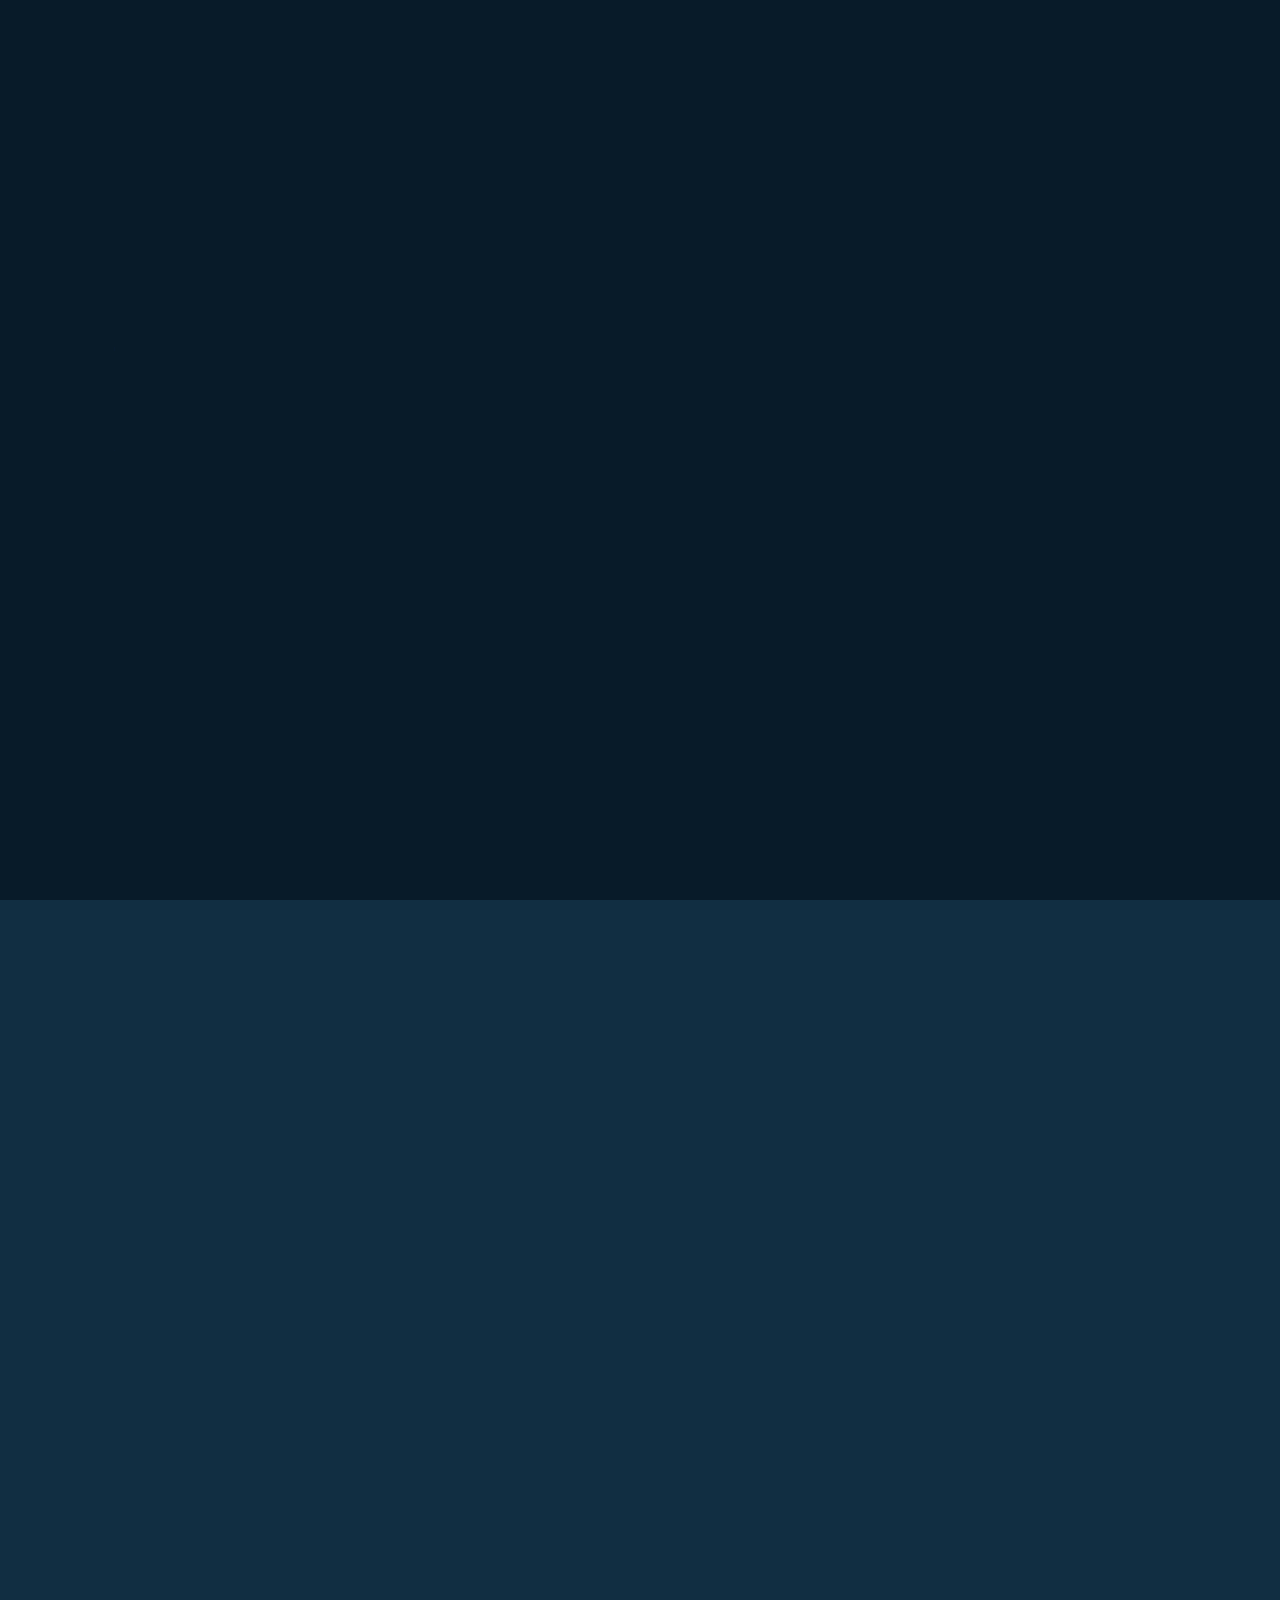
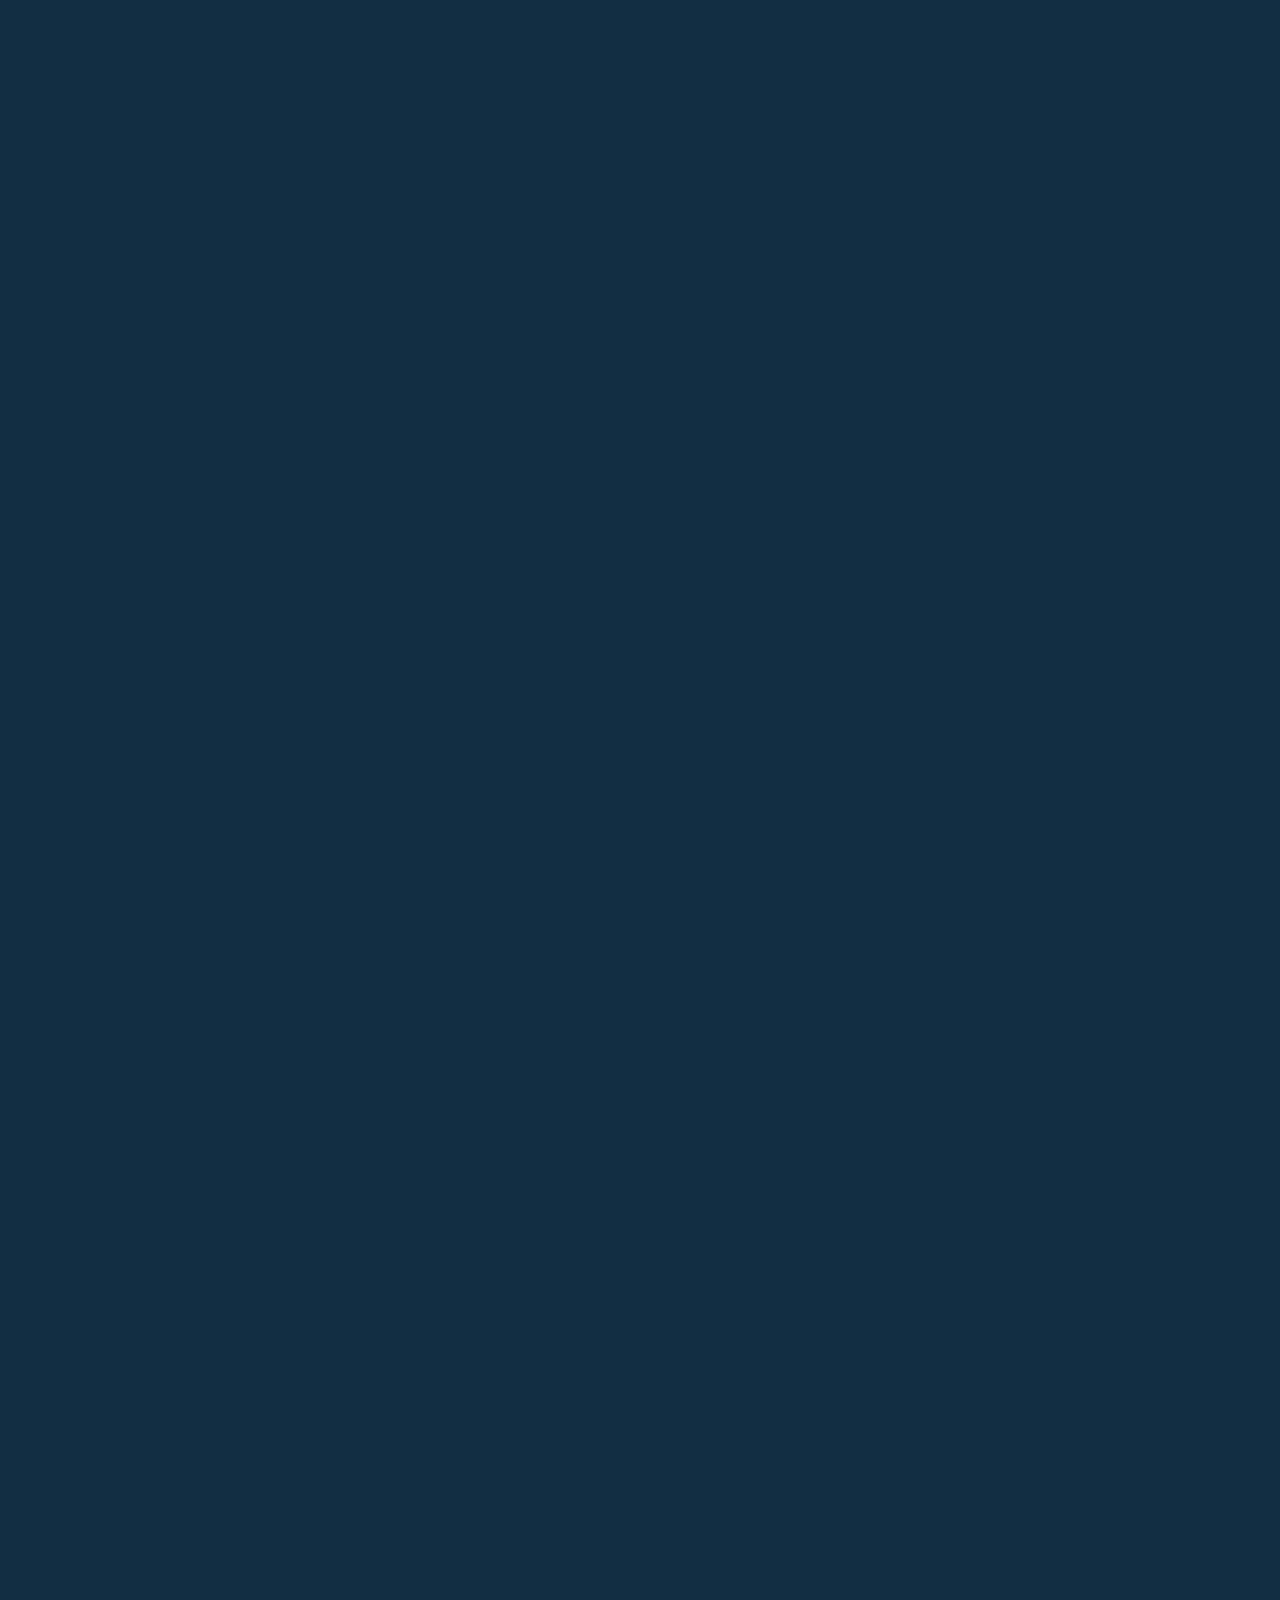
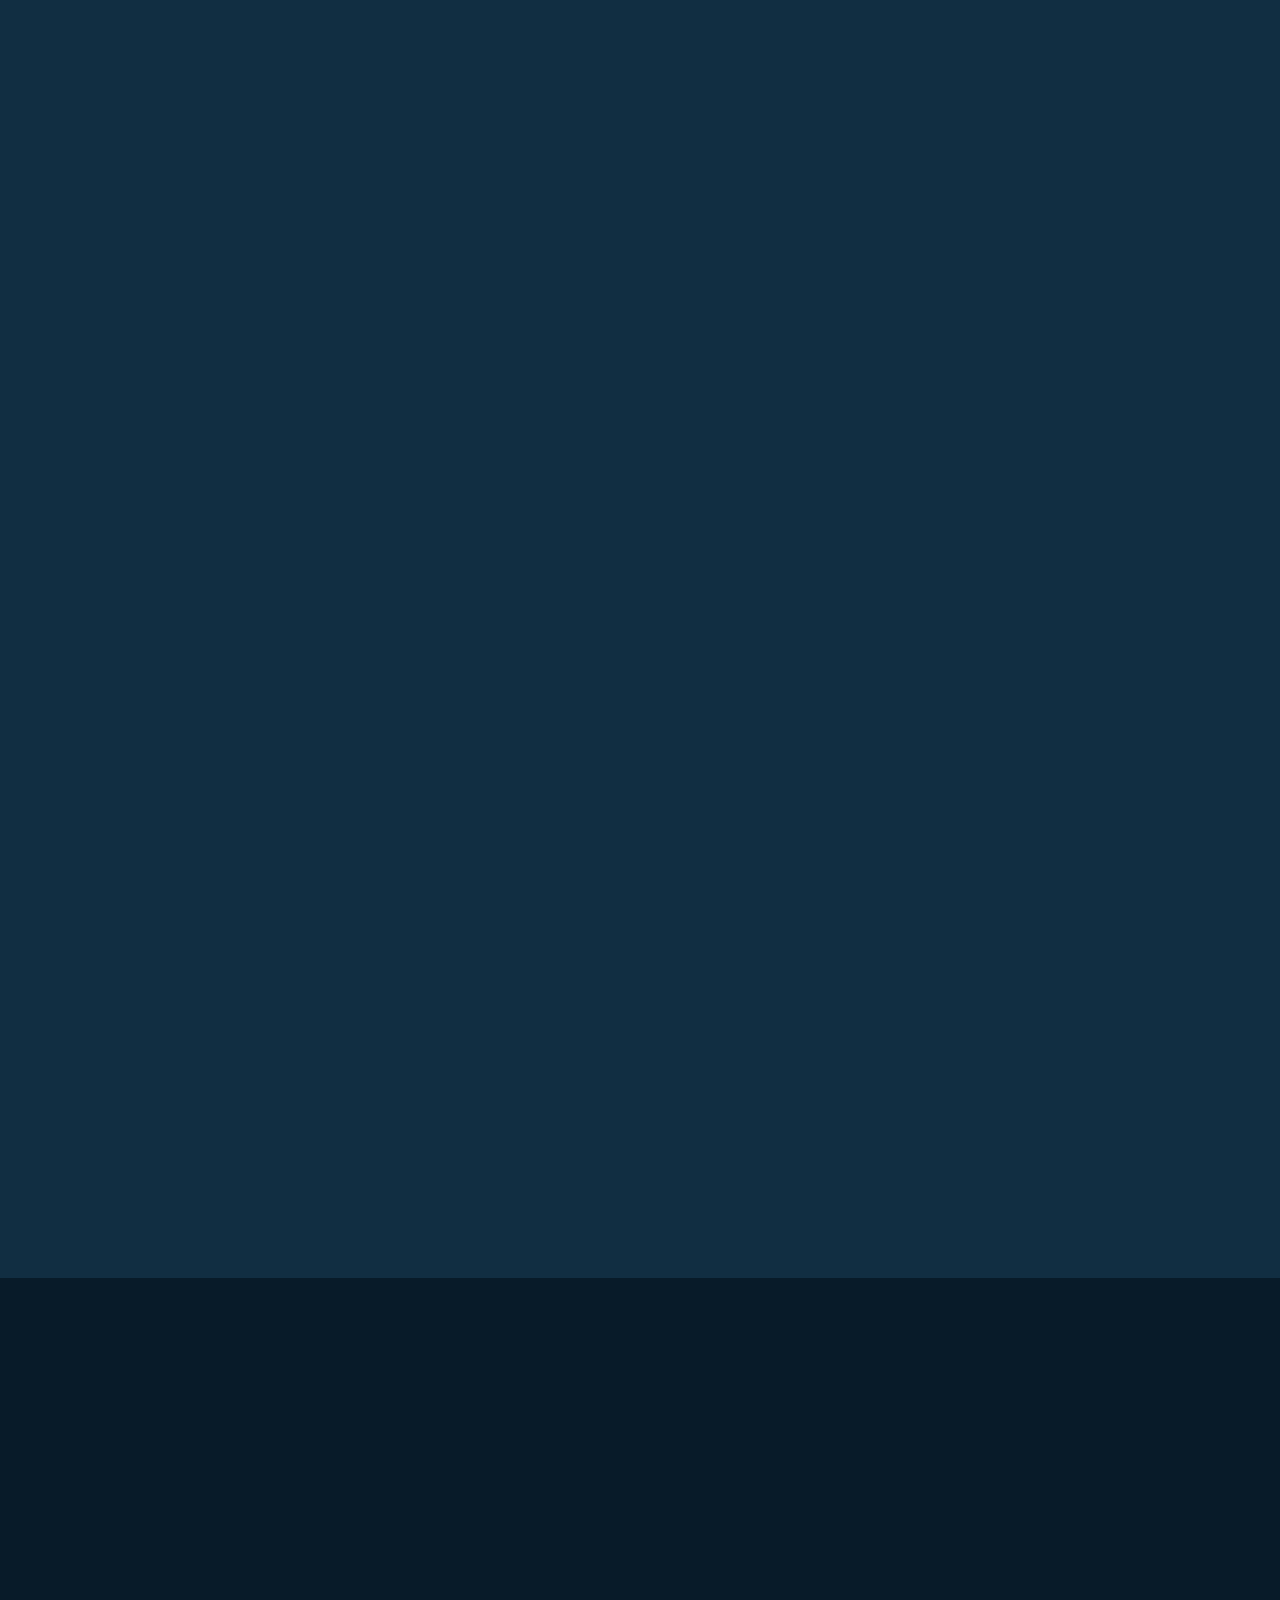
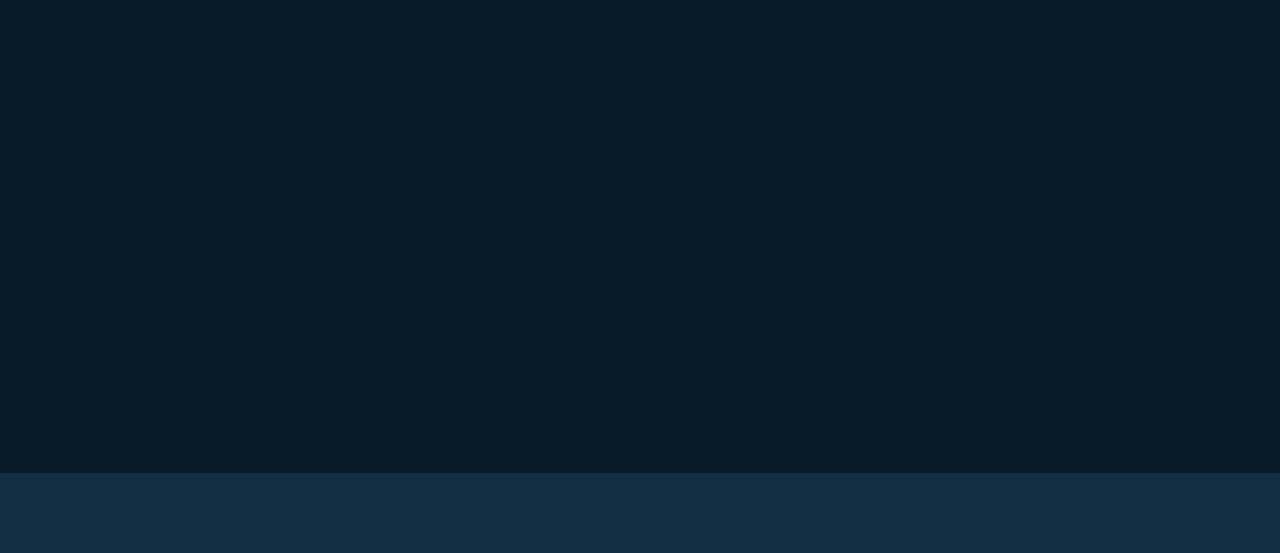
<file: index.html>
<!DOCTYPE html>
<html lang="en">

<head>
	<meta charset="UTF-8">
	<meta http-equiv="X-UA-Compatible" content="IE=edge">
	<meta name="viewport" content="width=device-width, initial-scale=1.0">
	<title>Christian Bagatua Pesonal Portfolio</title>

	<link rel="stylesheet" href="style.css">

	<link href='https://unpkg.com/boxicons@2.1.4/css/boxicons.min.css' rel='stylesheet'>
</head>

<body>
	<header class="header">
		<a href="#" class="logo">Christian.<span class="animate" style="--i:1"></span></a>

		<div class="bx bx-menu" id="menu-icon"><span class="animate" style="--i:2;"></span></div>

		<nav class="navbar">
			<a href="#home" class="active">Home</a>
			<a href="#about">CPE 412</a>
			<a href="#contact">Contact</a>
            
            <span class="active-nav"></span>
            <span class="animate" style="--i:2;"></span>
		</nav>
	</header>

	<section class="home show-animate" id="home">
		<div class="home-content">
			<h1>Hi, I'm <span>Christian Bagatua</span><span class="animate" style="--i:2;"></span></h1>
			<div class="text-animate">
				<h3>Bachelor of Science in Computer Engineering</h3>
                <span class="animate" style="--i:3;"></span>
			</div>
			<p>Address: Taguilon, Dapitan City <br> Date of Birth: December 13, 2000 
                <br> Martial Status: Single<br> Nationality: Filipino <br> Mobile Number: 09369421194
                <br>Email: chanzkiebagatua5@gmail.com <br>
                <span class="animate" style="--i:4;"></span>
            </p>

			<div class="btn-box">
				<a href="about.html" class="btn">About Me</a>
				<a href="#contact" class="btn">Let's Talk</a>
                <span class="animate" style="--i:5;"></span>
			</div>
		</div>
        
        <div class="home-sci">
            <a href="https://www.facebook.com/christian.bagatua">
                <i class='bx bxl-facebook'></i>
            </a>

            <a href="https://www.tiktok.com/@christianbagatua?_t=8fKSsqsQdik&_r=1"><i class='bx bxl-tiktok' ></i></a>
            <a href="https://youtube.com/@Chanlol?si=Dk8c2ODv8W2RlPHF"><i class='bx bxl-youtube' ></i></a>
            <span class="animate" style="--i:6;"></span>
        </div>
        
        <div class="home-imgHover"></div>
        <span class="animate home-img" style="--i:7;"></span>
	</section>
    
    <section class="about" id="about">
        <h2 class="heading">CPE <span>412</span><span class="animate scroll" style="--i:1;"></span></h2>
        <h2 class="heading">THE AGE OF <span>A.I.</span><span class="animate scroll" style="--i:1;"></span></h2>
        <div class="about-img">
            <img src="images/1.jpg" alt="">
            <span class="circle-spin"></span>
            <span class="animate scroll" style="--i:2;"></span>
        </div>
        
        <div class="about-content">
            <h3>How Far is Too Far? | The age of A.I.&nbsp;&nbsp;&nbsp;<span class="animate scroll" style="--i:3;"></span></h3>
            <div class="btn-box btns">
                <a href="1.html" class="btn">Read More</a>
                <span class="animate scroll" style="--i:5;"></span>
            </div>
            </div>
        <div class="about-img">
            <img src="images/2.jpg" alt="">
            <span class="circle-spin"></span>
            <span class="animate scroll" style="--i:2;"></span>
        </div>
        <div class="about-content">
            <h3>Healed through A.I. | The age of A.I.&nbsp;&nbsp;&nbsp;<span class="animate scroll" style="--i:3;"></span></h3>
            <div class="btn-box btns">
                <a href="2.html" class="btn">Read More</a>
                <span class="animate scroll" style="--i:5;"></span>
            </div>
            </div>
        <div class="about-img">
            <img src="images/3.jpg" alt="">
            <span class="circle-spin"></span>
            <span class="animate scroll" style="--i:2;"></span>
        </div>
         <div class="about-content">
            <h3>Using A.I. to build a better human | The age of A.I.&nbsp;&nbsp;&nbsp;<span class="animate scroll" style="--i:3;"></span></h3>
            <div class="btn-box btns">
                <a href="3.html" class="btn">Read More</a>
                <span class="animate scroll" style="--i:5;"></span>
            </div>
        </div>
        
        
        
        <div class="about-img">
            <img src="images/4.jpg" alt="">
            <span class="circle-spin"></span>
            <span class="animate scroll" style="--i:2;"></span>
        </div>
         <div class="about-content">
            <h3>Love, art and stories: decoded | The age of A.I.&nbsp;&nbsp;&nbsp;<span class="animate scroll" style="--i:3;"></span></h3>
            <div class="btn-box btns">
                <a href="4.html" class="btn">Read More</a>
                <span class="animate scroll" style="--i:5;"></span>
            </div>
        </div>
        
        <div class="about-img">
            <img src="images/5.jpg" alt="">
            <span class="circle-spin"></span>
            <span class="animate scroll" style="--i:2;"></span>
        </div>
         <div class="about-content">
            <h3>The 'Space Architects' of Mars | The age of A.I.&nbsp;&nbsp;&nbsp;<span class="animate scroll" style="--i:3;"></span></h3>
            <div class="btn-box btns">
                <a href="5.html" class="btn">Read More</a>
                <span class="animate scroll" style="--i:5;"></span>
            </div>
        </div>
        
        
        <div class="about-img">
            <img src="images/6.jpg" alt="">
            <span class="circle-spin"></span>
            <span class="animate scroll" style="--i:2;"></span>
        </div>
         <div class="about-content">
            <h3>Will a robot take my job? | The age of A.I.&nbsp;&nbsp;&nbsp;<span class="animate scroll" style="--i:3;"></span></h3>
            <div class="btn-box btns">
                <a href="6.html" class="btn">Read More</a>
                <span class="animate scroll" style="--i:5;"></span>
            </div>
        </div>
        
        <div class="about-img">
            <img src="images/7.jpg" alt="">
            <span class="circle-spin"></span>
            <span class="animate scroll" style="--i:2;"></span>
        </div>
         <div class="about-content">
            <h3>Saving the world one algorithm at a time | The Age of A.I.&nbsp;&nbsp;&nbsp;<span class="animate scroll" style="--i:3;"></span></h3>
            <div class="btn-box btns">
                <a href="7.html" class="btn">Read More</a>
                <span class="animate scroll" style="--i:5;"></span>
            </div>
        </div>
        
        <div class="about-img">
            <img src="images/8.jpg" alt="">
            <span class="circle-spin"></span>
            <span class="animate scroll" style="--i:2;"></span>
        </div>
         <div class="about-content">
            <h3>How A.I. is searching for Aliens | The Age of A.I.&nbsp;&nbsp;&nbsp;<span class="animate scroll" style="--i:3;"></span></h3>
            <div class="btn-box btns">
                <a href="8.html" class="btn">Read More</a>
                <span class="animate scroll" style="--i:5;"></span>
            </div>
        </div>
        
        <h2 class="heading">BIG <span>DATA</span><span class="animate scroll" style="--i:1;"></span></h2>
        <div class="about-img">
            <img src="images/9.jpg" alt="">
            <span class="circle-spin"></span>
            <span class="animate scroll" style="--i:2;"></span>
        </div>
         <div class="about-content">
            <h3>Big Data Reaction Paper&nbsp;&nbsp;&nbsp;<span class="animate scroll" style="--i:3;"></span></h3>
            <div class="btn-box btns">
                <a href="9.html" class="btn">Read More</a>
                <span class="animate scroll" style="--i:5;"></span>
            </div>
        </div>
    </section>
    
    
    <section class="contact" id="contact">
        <h2 class="heading">Contact <span>Me!</span><span class="animate scroll" style="--i:1;"></span></h2>
        
        <form action="#">
            <div class="input-box">
                <div class="input-field">
                    <input type="text" placeholder="Full Name" required>
                    <span class="focus"></span>
                </div>
                <div class="input-field">
                    <input type="text" placeholder="Email Address" required>
                    <span class="focus"></span>
                </div>
                
                <span class="animate scroll" style="--i:3;"></span>
            </div>
            
            <div class="input-box">
                <div class="input-field">
                    <input type="number" placeholder="Mobile Number" required>
                    <span class="focus"></span>
                </div>
                <div class="input-field">
                    <input type="text" placeholder="Email Address" required>
                    <span class="focus"></span>
                </div>
                
                <span class="animate scroll" style="--i:5;"></span>
            </div>
            
            <div class="textarea-field">
                <textarea name="" id="" cols="30" rows="10" placeholder="Your Message" required></textarea>
                <span class="focus"></span>
                
                <span class="animate scroll" style="--i:7;"></span>
            </div>
            
            <div class="btn-box btns">
                <button type="submit" class="btn">Submit</button>
                
                <span class="animate scroll" style="--i:9;"></span>
            </div>
        </form>
    </section>
    
    <footer class="footer">
        <div class="footer-text">
            <p>Copyright &copy; 2023 by Christian Bagatua | All Rights Reserved.</p>
            
            <span class="animate scroll" style="--i:1;"></span>
        </div>
        <div class="footer-iconTop">
            <a href="#"><i class='bx bx-up-arrow-alt'></i></a>
            
            <span class="animate scroll" style="--i:3;"></span>
        </div>
    </footer>

	<script src="script.js"></script>
</body>

</html>
</file>
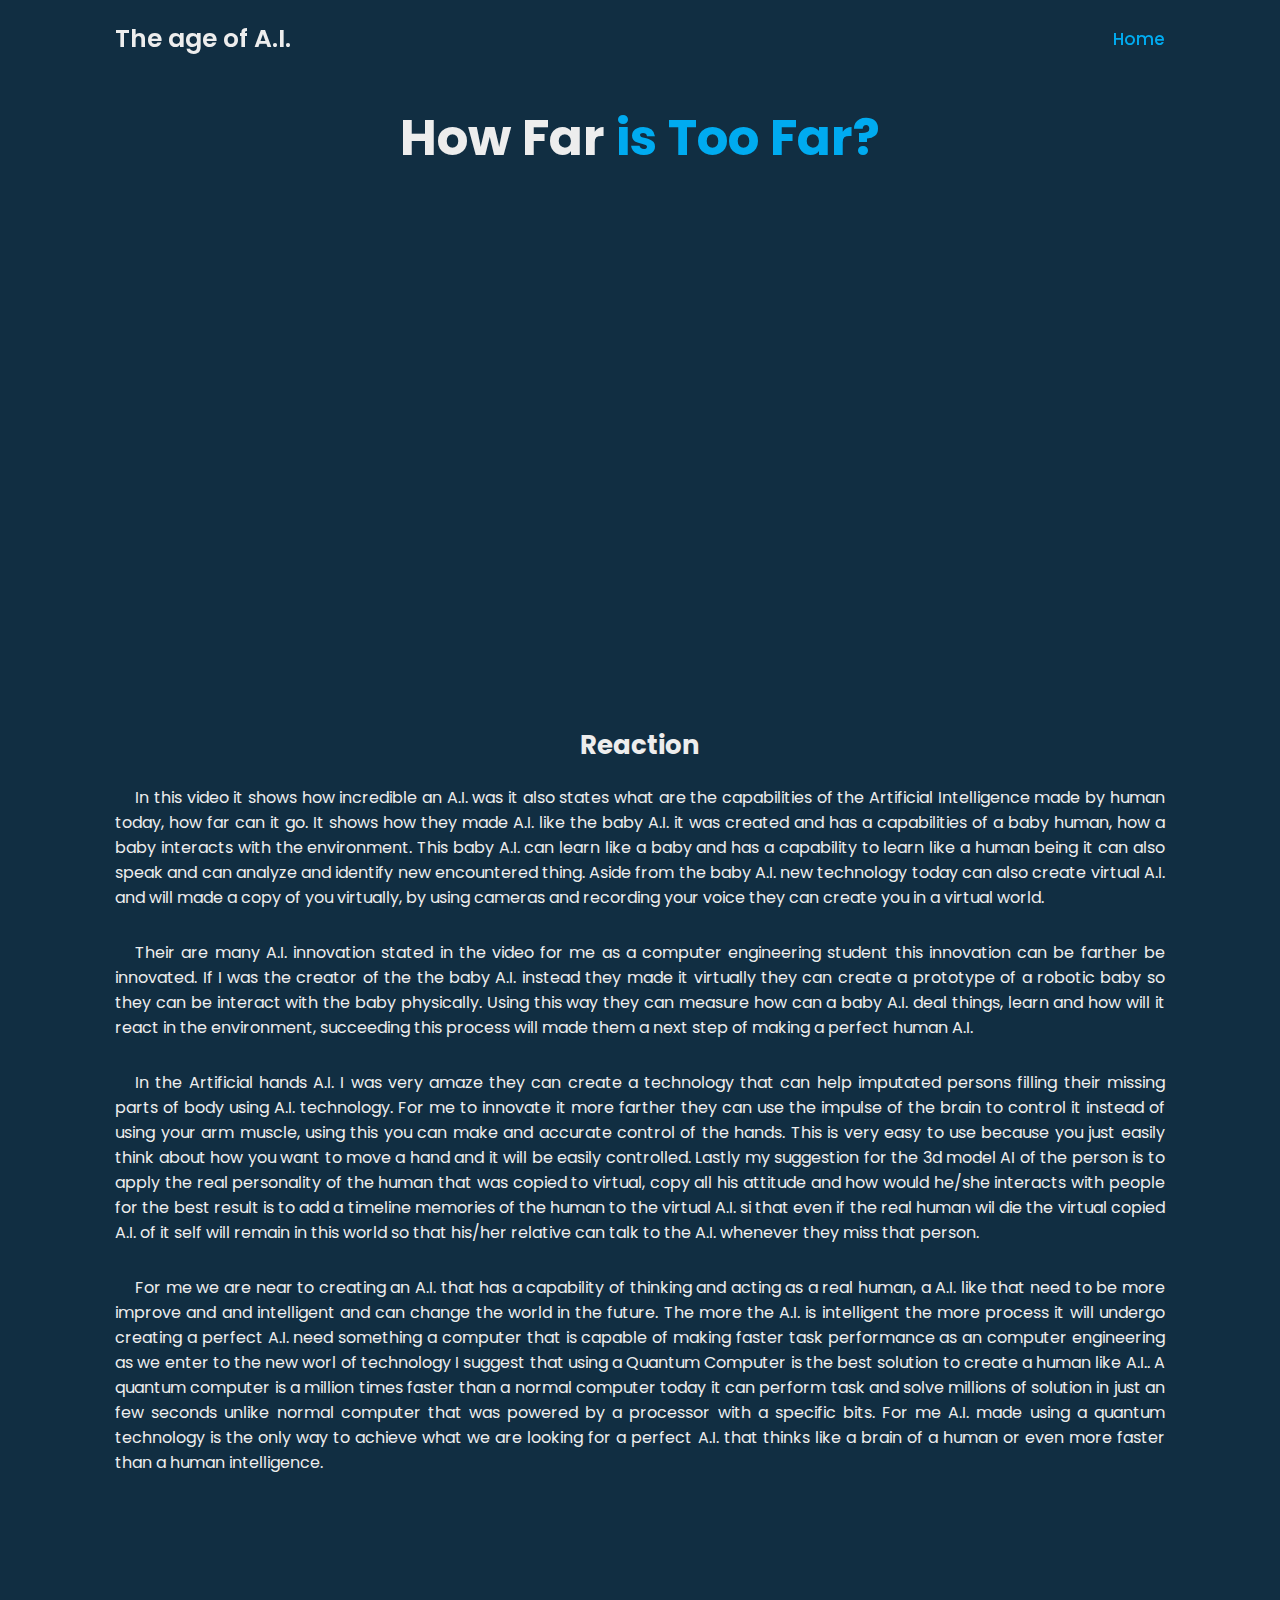
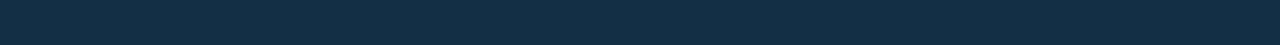
<file: 1.html>
<!DOCTYPE html>
<html lang="en">

<head>
	<meta charset="UTF-8">
	<meta http-equiv="X-UA-Compatible" content="IE=edge">
	<meta name="viewport" content="width=device-width, initial-scale=1.0">
	<title>Christian Bagatua Pesonal Portfolio</title>

	<link rel="stylesheet" href="style.css">

	<link href='https://unpkg.com/boxicons@2.1.4/css/boxicons.min.css' rel='stylesheet'>
</head>

<body>
	<header class="header">
		<a href="#" class="logo">The age of A.I. </a>

		<div class="bx bx-menu" id="menu-icon"><span class="animate" style="--i:2;"></span></div>

		<nav class="navbar">
			<a href="index.html" class="active">Home</a>
            
            <span class="active-nav"></span>
            
		</nav>
	</header>

	
    
    <section class="about" id="about">
        <h2 class="heading">How Far <span>is Too Far? </span></h2>
        
        <iframe width="853" height="480" src="https://www.youtube.com/embed/UwsrzCVZAb8?list=PLjq6DwYksrzz_fsWIpPcf6V7p2RNAneKc" title="How Far is Too Far? | The Age of A.I." frameborder="0" allow="accelerometer; autoplay; clipboard-write; encrypted-media; gyroscope; picture-in-picture; web-share" allowfullscreen></iframe>
        
        <div class="about-content">
            <h3>Reaction</h3>
            <p>
                In this video it shows how incredible an A.I. was it also states what are the capabilities of the Artificial Intelligence made by human today, how far can it go. It shows how they made A.I. like the baby A.I. it was created and has a capabilities of a baby human, how a baby interacts with the environment. This baby A.I. can learn like a baby and has a capability to learn like a human being it can also speak and can analyze and identify new encountered thing. Aside from the baby A.I. new technology today can also create   virtual A.I. and will made a copy of you virtually, by using cameras and recording your voice they can create you in a virtual world.
            </p>

            <p>
                Their are many A.I. innovation stated in the video for me as a computer engineering student this innovation can be farther be innovated. If I was the creator of the the baby A.I. instead they made it virtually they can create a prototype of a robotic baby so they can be interact with the baby physically. Using this way they can measure how can a baby A.I. deal things, learn and how will it react in the environment, succeeding this process will made them a next step of making a perfect human A.I.
            </p>

            <p>
                In the Artificial hands A.I. I was very amaze they can create a technology that can help imputated persons filling their missing parts of body using A.I. technology. For me to innovate it more farther they can use the impulse of the brain to control it instead of using your arm muscle, using this you can make and accurate control of the hands. This is very easy to use because  you just easily think about how you want to move a hand and it will be easily controlled. Lastly my suggestion for the 3d model AI of the person is to apply the real personality of the human that was copied to virtual, copy all his attitude and how would he/she interacts with people for the best result is to add a timeline memories of the human to the virtual A.I. si that even if the real human wil die the virtual copied A.I. of it self will remain in this world so that his/her relative can talk to the A.I. whenever they miss that person. 
            </p>
 
            <p>
                For me we are near to creating an A.I. that has a capability of thinking and acting as a real human, a A.I. like that need to be more improve and and intelligent and can change the world in the future. The more the A.I. is intelligent the more process it will undergo creating a perfect A.I. need something a computer that is capable of making faster task performance as an computer engineering as we enter to the new worl of technology I suggest that using a Quantum Computer is the best solution to create a human like A.I.. A quantum computer is a million times faster than a normal computer today it can perform task and solve millions of solution in just an few seconds unlike normal computer that was powered by a processor with a specific bits. For me A.I. made using a quantum technology is the only way to achieve what we are looking for a perfect A.I. that thinks like a brain of a human or even more faster than a human intelligence.
            </p>
            
        </div>
    </section>
    
    <footer class="footer">
        <div class="footer-text">
            <p>Copyright &copy; 2023 by Christian Bagatua | All Rights Reserved.</p>
            
            <span class="animate scroll" style="--i:1;"></span>
        </div>
        <div class="footer-iconTop">
            <a href="#"><i class='bx bx-up-arrow-alt'></i></a>
            
            <span class="animate scroll" style="--i:3;"></span>
        </div>
    </footer>

	<script src="script.js"></script>
</body>

</html>
</file>
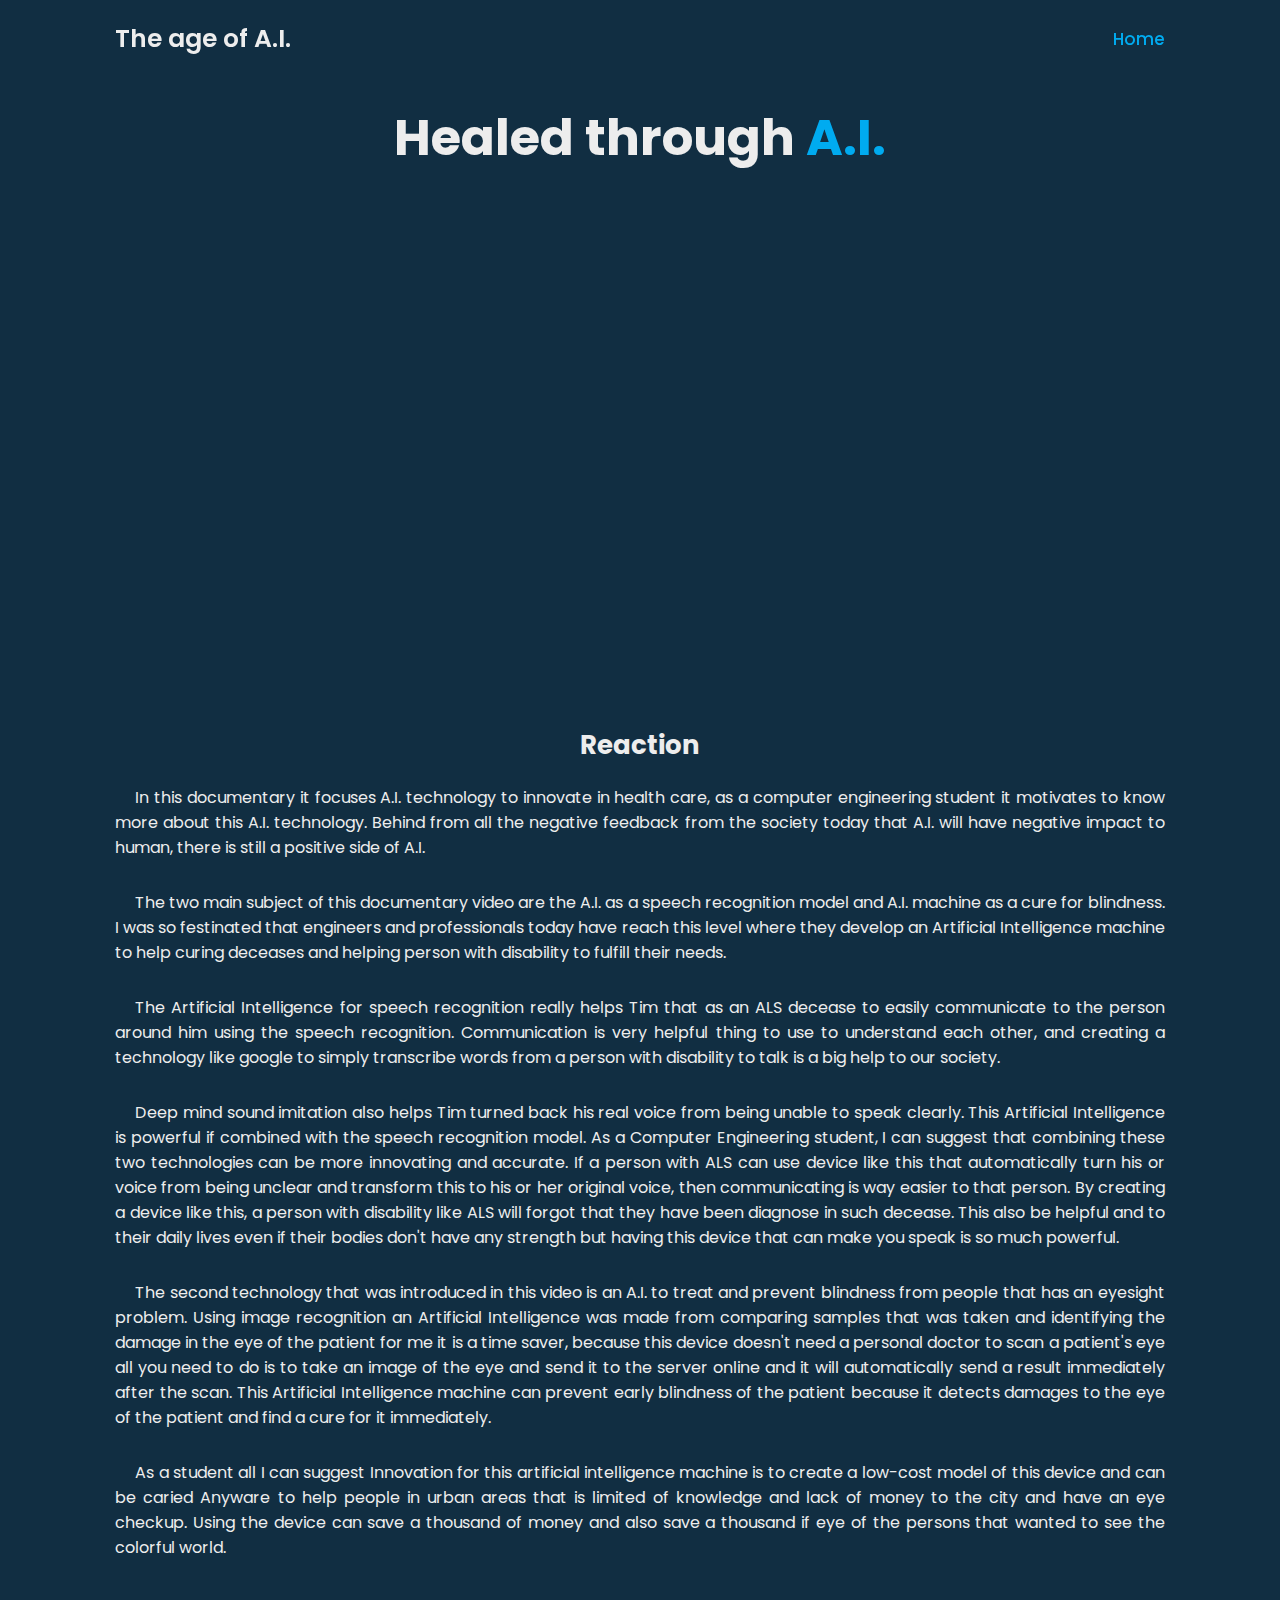
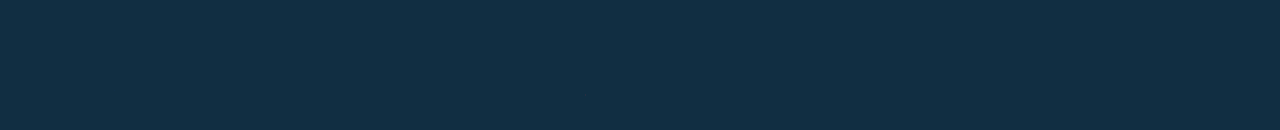
<file: 2.html>
<!DOCTYPE html>
<html lang="en">

<head>
	<meta charset="UTF-8">
	<meta http-equiv="X-UA-Compatible" content="IE=edge">
	<meta name="viewport" content="width=device-width, initial-scale=1.0">
	<title>Christian Bagatua Pesonal Portfolio</title>

	<link rel="stylesheet" href="style.css">

	<link href='https://unpkg.com/boxicons@2.1.4/css/boxicons.min.css' rel='stylesheet'>
</head>

<body>
	<header class="header">
		<a href="#" class="logo">The age of A.I. </a>

		<div class="bx bx-menu" id="menu-icon"><span class="animate" style="--i:2;"></span></div>

		<nav class="navbar">
			<a href="index.html" class="active">Home</a>
            
            <span class="active-nav"></span>
            
		</nav>
	</header>

	
    
    <section class="about" id="about">
        <h2 class="heading">Healed through <span>A.I. </span></h2>
        
        <iframe width="853" height="480" src="https://www.youtube.com/embed/V5aZjsWM2wo?list=PLjq6DwYksrzz_fsWIpPcf6V7p2RNAneKc" title="Healed through A.I. | The Age of A.I." frameborder="0" allow="accelerometer; autoplay; clipboard-write; encrypted-media; gyroscope; picture-in-picture; web-share" allowfullscreen></iframe>
        
        <div class="about-content">
            <h3>Reaction</h3>
            <p>In this documentary it focuses A.I. technology to innovate in health care, as a computer engineering student it motivates to know more about this A.I. technology.  Behind from all the negative feedback from the society today that A.I. will have negative impact to human, there is still a positive side of A.I.  
            </p>
            <p>The two main subject of this documentary video are the A.I. as a speech recognition model and A.I. machine as a cure for blindness. I was so festinated that engineers and professionals today have reach this level where they develop an Artificial Intelligence machine to help curing deceases and helping person with disability to fulfill their needs. 
            </p>
            <p>The Artificial Intelligence for speech recognition really helps Tim that as an ALS decease to easily communicate to the person around him using the speech recognition. Communication is very helpful thing to use to understand each other, and creating a technology like google to simply transcribe words from a person with disability to talk is a big help to our society. 
            </p>
            <p>Deep mind sound imitation also helps Tim turned back his real voice from being unable to speak clearly. This Artificial Intelligence is powerful if combined with the speech recognition model. As a Computer Engineering student, I can suggest that combining these two technologies can be more innovating and accurate. If a person with ALS can use device like this that automatically turn his or voice from being unclear and transform this to his or her original voice, then communicating is way easier to that person. By creating a device like this, a person with disability like ALS will forgot that they have been diagnose in such decease.  This also be helpful and to their daily lives even if their bodies don't have any strength but having this device that can make you speak is so much powerful.
            </p>
            <p>The second technology that was introduced in this video is an A.I. to treat and prevent blindness from people that has an eyesight problem. Using image recognition an Artificial Intelligence was made from comparing samples that was taken and identifying the damage in the eye of the patient for me it is a time saver, because this device doesn't need a personal doctor to scan a patient's eye all you need to do is to take an image of the eye and send it to the server online and it will automatically send a result immediately after the scan. This Artificial Intelligence machine can prevent early blindness of the patient because it detects damages to the eye of the patient and find a cure for it immediately.
            </p>
            <p>As a student all I can suggest Innovation for this artificial intelligence machine is to create a low-cost model of this device and can be caried Anyware to help people in urban areas that is limited of knowledge and lack of money to the city and have an eye checkup. Using the device can save a thousand of money and also save a thousand if eye of the persons that wanted to see the colorful world.</p>
        </div>
    </section>
    
    <footer class="footer">
        <div class="footer-text">
            <p>Copyright &copy; 2023 by Christian Bagatua | All Rights Reserved.</p>
            
            <span class="animate scroll" style="--i:1;"></span>
        </div>
        <div class="footer-iconTop">
            <a href="#"><i class='bx bx-up-arrow-alt'></i></a>
            
            <span class="animate scroll" style="--i:3;"></span>
        </div>
    </footer>

	<script src="script.js"></script>
</body>

</html>
</file>
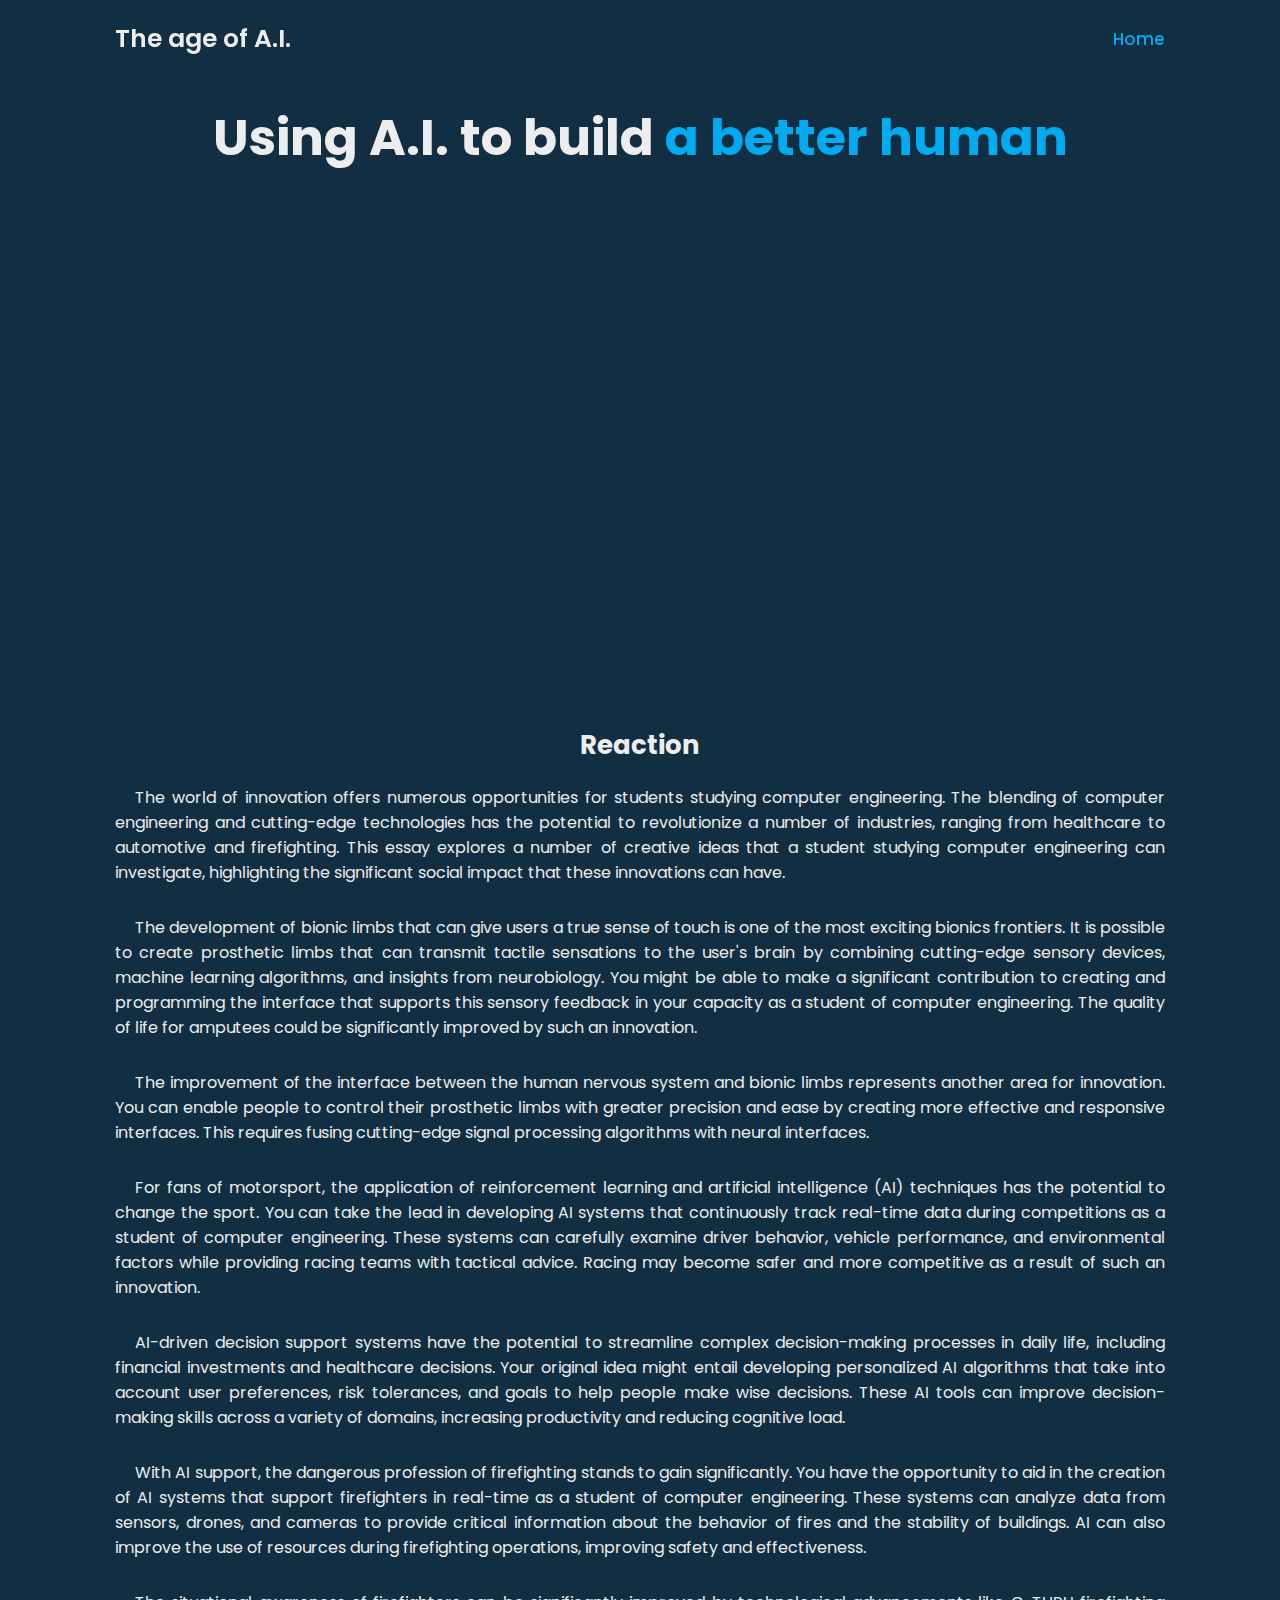
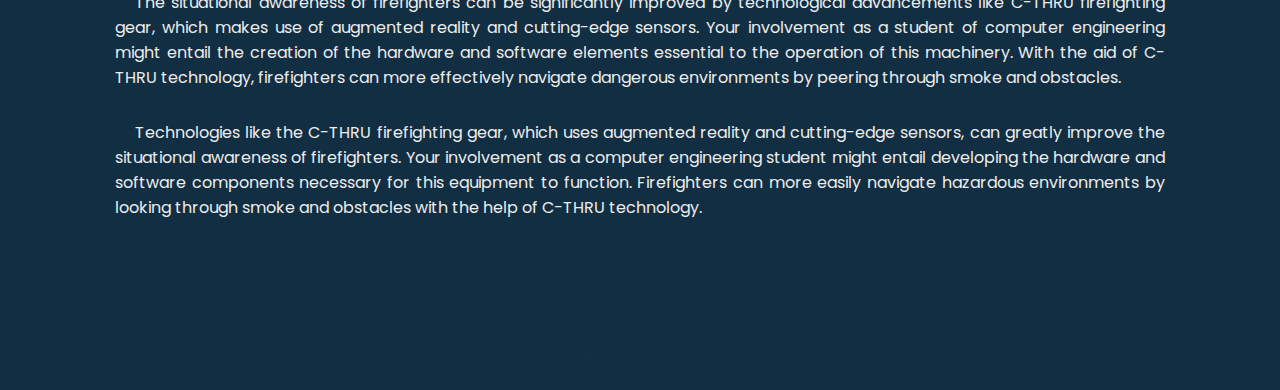
<file: 3.html>
<!DOCTYPE html>
<html lang="en">

<head>
	<meta charset="UTF-8">
	<meta http-equiv="X-UA-Compatible" content="IE=edge">
	<meta name="viewport" content="width=device-width, initial-scale=1.0">
	<title>Christian Bagatua Pesonal Portfolio</title>

	<link rel="stylesheet" href="style.css">

	<link href='https://unpkg.com/boxicons@2.1.4/css/boxicons.min.css' rel='stylesheet'>
</head>

<body>
	<header class="header">
		<a href="#" class="logo">The age of A.I. </a>

		<div class="bx bx-menu" id="menu-icon"><span class="animate" style="--i:2;"></span></div>

		<nav class="navbar">
			<a href="index.html" class="active">Home</a>
            
            <span class="active-nav"></span>
            
		</nav>
	</header>

	
    
    <section class="about" id="about">
        <h2 class="heading">Using A.I. to build<span> a better human</span></h2>
        
        <iframe width="853" height="480" src="https://www.youtube.com/embed/lrv8ga02VNg?list=PLjq6DwYksrzz_fsWIpPcf6V7p2RNAneKc" title="Using A.I. to build a better human | The Age of A.I." frameborder="0" allow="accelerometer; autoplay; clipboard-write; encrypted-media; gyroscope; picture-in-picture; web-share" allowfullscreen></iframe>
        
        <div class="about-content">
            <h3>Reaction</h3>
            <p>The world of innovation offers numerous opportunities for students studying computer engineering. The blending of computer engineering and cutting-edge technologies has the potential to revolutionize a number of industries, ranging from healthcare to automotive and firefighting. This essay explores a number of creative ideas that a student studying computer engineering can investigate, highlighting the significant social impact that these innovations can have.
            </p>
            <p>
            The development of bionic limbs that can give users a true sense of touch is one of the most exciting bionics frontiers. It is possible to create prosthetic limbs that can transmit tactile sensations to the user's brain by combining cutting-edge sensory devices, machine learning algorithms, and insights from neurobiology. You might be able to make a significant contribution to creating and programming the interface that supports this sensory feedback in your capacity as a student of computer engineering. The quality of life for amputees could be significantly improved by such an innovation.
            </p>
            <p>
            The improvement of the interface between the human nervous system and bionic limbs represents another area for innovation. You can enable people to control their prosthetic limbs with greater precision and ease by creating more effective and responsive interfaces. This requires fusing cutting-edge signal processing algorithms with neural interfaces.
            </p>
            <p>
            For fans of motorsport, the application of reinforcement learning and artificial intelligence (AI) techniques has the potential to change the sport. You can take the lead in developing AI systems that continuously track real-time data during competitions as a student of computer engineering. These systems can carefully examine driver behavior, vehicle performance, and environmental factors while providing racing teams with tactical advice. Racing may become safer and more competitive as a result of such an innovation.
            </p>
            <p>
            AI-driven decision support systems have the potential to streamline complex decision-making processes in daily life, including financial investments and healthcare decisions. Your original idea might entail developing personalized AI algorithms that take into account user preferences, risk tolerances, and goals to help people make wise decisions. These AI tools can improve decision-making skills across a variety of domains, increasing productivity and reducing cognitive load.
            </p>
            <p>
            With AI support, the dangerous profession of firefighting stands to gain significantly. You have the opportunity to aid in the creation of AI systems that support firefighters in real-time as a student of computer engineering. These systems can analyze data from sensors, drones, and cameras to provide critical information about the behavior of fires and the stability of buildings. AI can also improve the use of resources during firefighting operations, improving safety and effectiveness.
            </p>
            <p>
            The situational awareness of firefighters can be significantly improved by technological advancements like C-THRU firefighting gear, which makes use of augmented reality and cutting-edge sensors. Your involvement as a student of computer engineering might entail the creation of the hardware and software elements essential to the operation of this machinery. With the aid of C-THRU technology, firefighters can more effectively navigate dangerous environments by peering through smoke and obstacles.
            </p>
            <p>
            Technologies like the C-THRU firefighting gear, which uses augmented reality and cutting-edge sensors, can greatly improve the situational awareness of firefighters. Your involvement as a computer engineering student might entail developing the hardware and software components necessary for this equipment to function. Firefighters can more easily navigate hazardous environments by looking through smoke and obstacles with the help of C-THRU technology.
            </p>
            
        </div>
    </section>
    
    <footer class="footer">
        <div class="footer-text">
            <p>Copyright &copy; 2023 by Christian Bagatua | All Rights Reserved.</p>
            
            <span class="animate scroll" style="--i:1;"></span>
        </div>
        <div class="footer-iconTop">
            <a href="#"><i class='bx bx-up-arrow-alt'></i></a>
            
            <span class="animate scroll" style="--i:3;"></span>
        </div>
    </footer>

	<script src="script.js"></script>
</body>

</html>
</file>
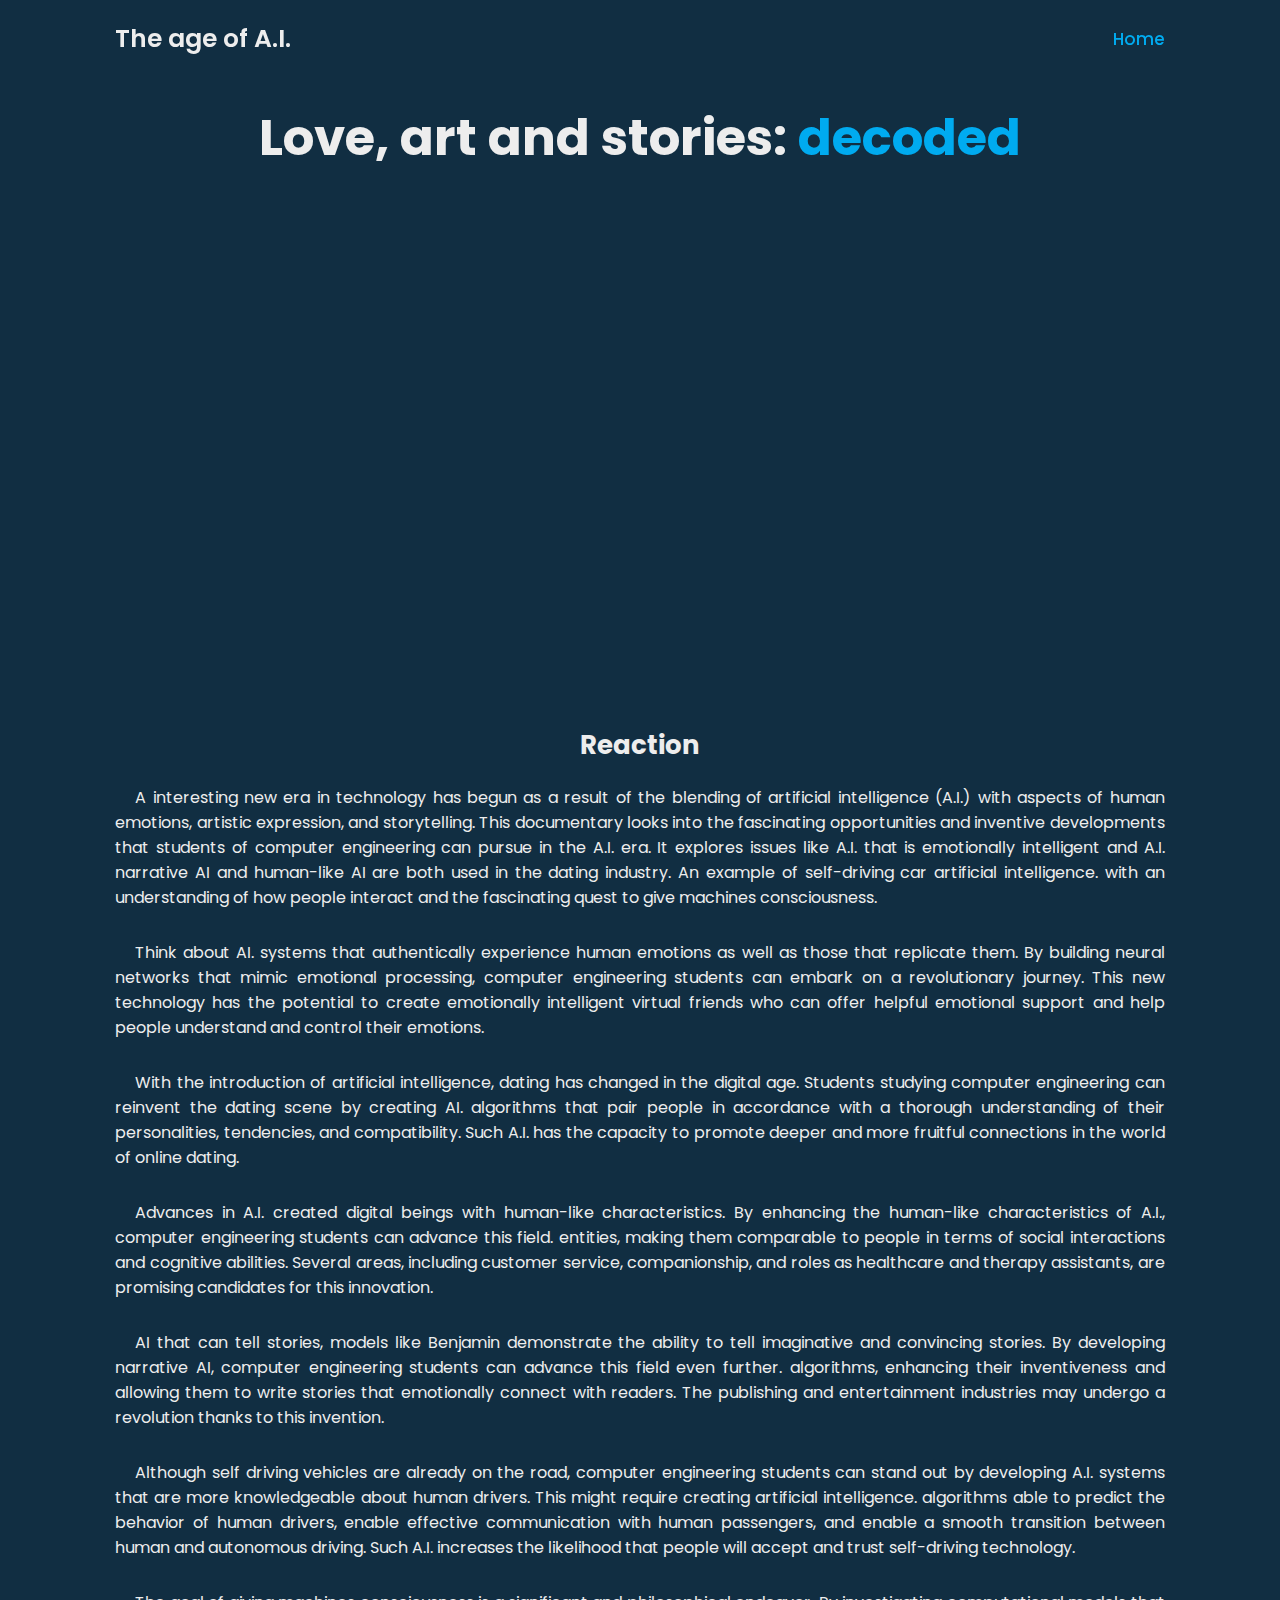
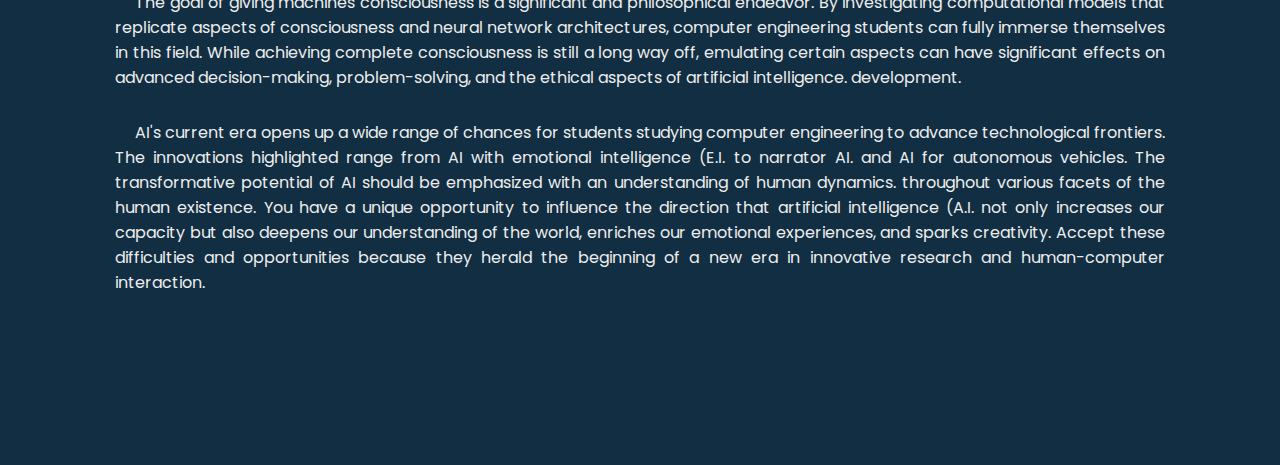
<file: 4.html>
<!DOCTYPE html>
<html lang="en">

<head>
	<meta charset="UTF-8">
	<meta http-equiv="X-UA-Compatible" content="IE=edge">
	<meta name="viewport" content="width=device-width, initial-scale=1.0">
	<title>Christian Bagatua Pesonal Portfolio</title>

	<link rel="stylesheet" href="style.css">

	<link href='https://unpkg.com/boxicons@2.1.4/css/boxicons.min.css' rel='stylesheet'>
</head>

<body>
	<header class="header">
		<a href="#" class="logo">The age of A.I. </a>

		<div class="bx bx-menu" id="menu-icon"><span class="animate" style="--i:2;"></span></div>

		<nav class="navbar">
			<a href="index.html" class="active">Home</a>
            
            <span class="active-nav"></span>
            
		</nav>
	</header>

	
    
    <section class="about" id="about">
        <h2 class="heading">Love, art and stories:<span> decoded</span></h2>
        
        <iframe width="853" height="480" src="https://www.youtube.com/embed/Kr1fmKVY3cA" title="Love, art and stories: decoded | The Age of A.I." frameborder="0" allow="accelerometer; autoplay; clipboard-write; encrypted-media; gyroscope; picture-in-picture; web-share" allowfullscreen></iframe>
        
        <div class="about-content">
            <h3>Reaction</h3>
            <p>A interesting new era in technology has begun as a result of the blending of artificial intelligence (A.I.) with aspects of human emotions, artistic expression, and storytelling. This documentary looks into the fascinating opportunities and inventive developments that students of computer engineering can pursue in the A.I. era. It explores issues like A.I. that is emotionally intelligent and A.I. narrative AI and human-like AI are both used in the dating industry. An example of self-driving car artificial intelligence. with an understanding of how people interact and the fascinating quest to give machines consciousness.
            </p>
            <p>
            Think about AI. systems that authentically experience human emotions as well as those that replicate them. By building neural networks that mimic emotional processing, computer engineering students can embark on a revolutionary journey. This new technology has the potential to create emotionally intelligent virtual friends who can offer helpful emotional support and help people understand and control their emotions.
            </p>
            <p>
            With the introduction of artificial intelligence, dating has changed in the digital age. Students studying computer engineering can reinvent the dating scene by creating AI. algorithms that pair people in accordance with a thorough understanding of their personalities, tendencies, and compatibility. Such A.I. has the capacity to promote deeper and more fruitful connections in the world of online dating.
            </p>
            <p>
            Advances in A.I. created digital beings with human-like characteristics. By enhancing the human-like characteristics of A.I., computer engineering students can advance this field. entities, making them comparable to people in terms of social interactions and cognitive abilities. Several areas, including customer service, companionship, and roles as healthcare and therapy assistants, are promising candidates for this innovation.
            </p>
            <p>
            AI that can tell stories, models like Benjamin demonstrate the ability to tell imaginative and convincing stories. By developing narrative AI, computer engineering students can advance this field even further. algorithms, enhancing their inventiveness and allowing them to write stories that emotionally connect with readers. The publishing and entertainment industries may undergo a revolution thanks to this invention.
            </p>
            <p>
            Although self driving vehicles are already on the road, computer engineering students can stand out by developing A.I. systems that are more knowledgeable about human drivers. This might require creating artificial intelligence. algorithms able to predict the behavior of human drivers, enable effective communication with human passengers, and enable a smooth transition between human and autonomous driving. Such A.I. increases the likelihood that people will accept and trust self-driving technology.
            </p>
            <p>
            The goal of giving machines consciousness is a significant and philosophical endeavor. By investigating computational models that replicate aspects of consciousness and neural network architectures, computer engineering students can fully immerse themselves in this field. While achieving complete consciousness is still a long way off, emulating certain aspects can have significant effects on advanced decision-making, problem-solving, and the ethical aspects of artificial intelligence. development.
            </p>
            <p>
            AI's current era opens up a wide range of chances for students studying computer engineering to advance technological frontiers. The innovations highlighted range from AI with emotional intelligence (E.I. to narrator AI. and AI for autonomous vehicles. The transformative potential of AI should be emphasized with an understanding of human dynamics. throughout various facets of the human existence. You have a unique opportunity to influence the direction that artificial intelligence (A.I. not only increases our capacity but also deepens our understanding of the world, enriches our emotional experiences, and sparks creativity. Accept these difficulties and opportunities because they herald the beginning of a new era in innovative research and human-computer interaction.
            </p>
            
        </div>
    </section>
    
    <footer class="footer">
        <div class="footer-text">
            <p>Copyright &copy; 2023 by Christian Bagatua | All Rights Reserved.</p>
            
            <span class="animate scroll" style="--i:1;"></span>
        </div>
        <div class="footer-iconTop">
            <a href="#"><i class='bx bx-up-arrow-alt'></i></a>
            
            <span class="animate scroll" style="--i:3;"></span>
        </div>
    </footer>

	<script src="script.js"></script>
</body>

</html>
</file>
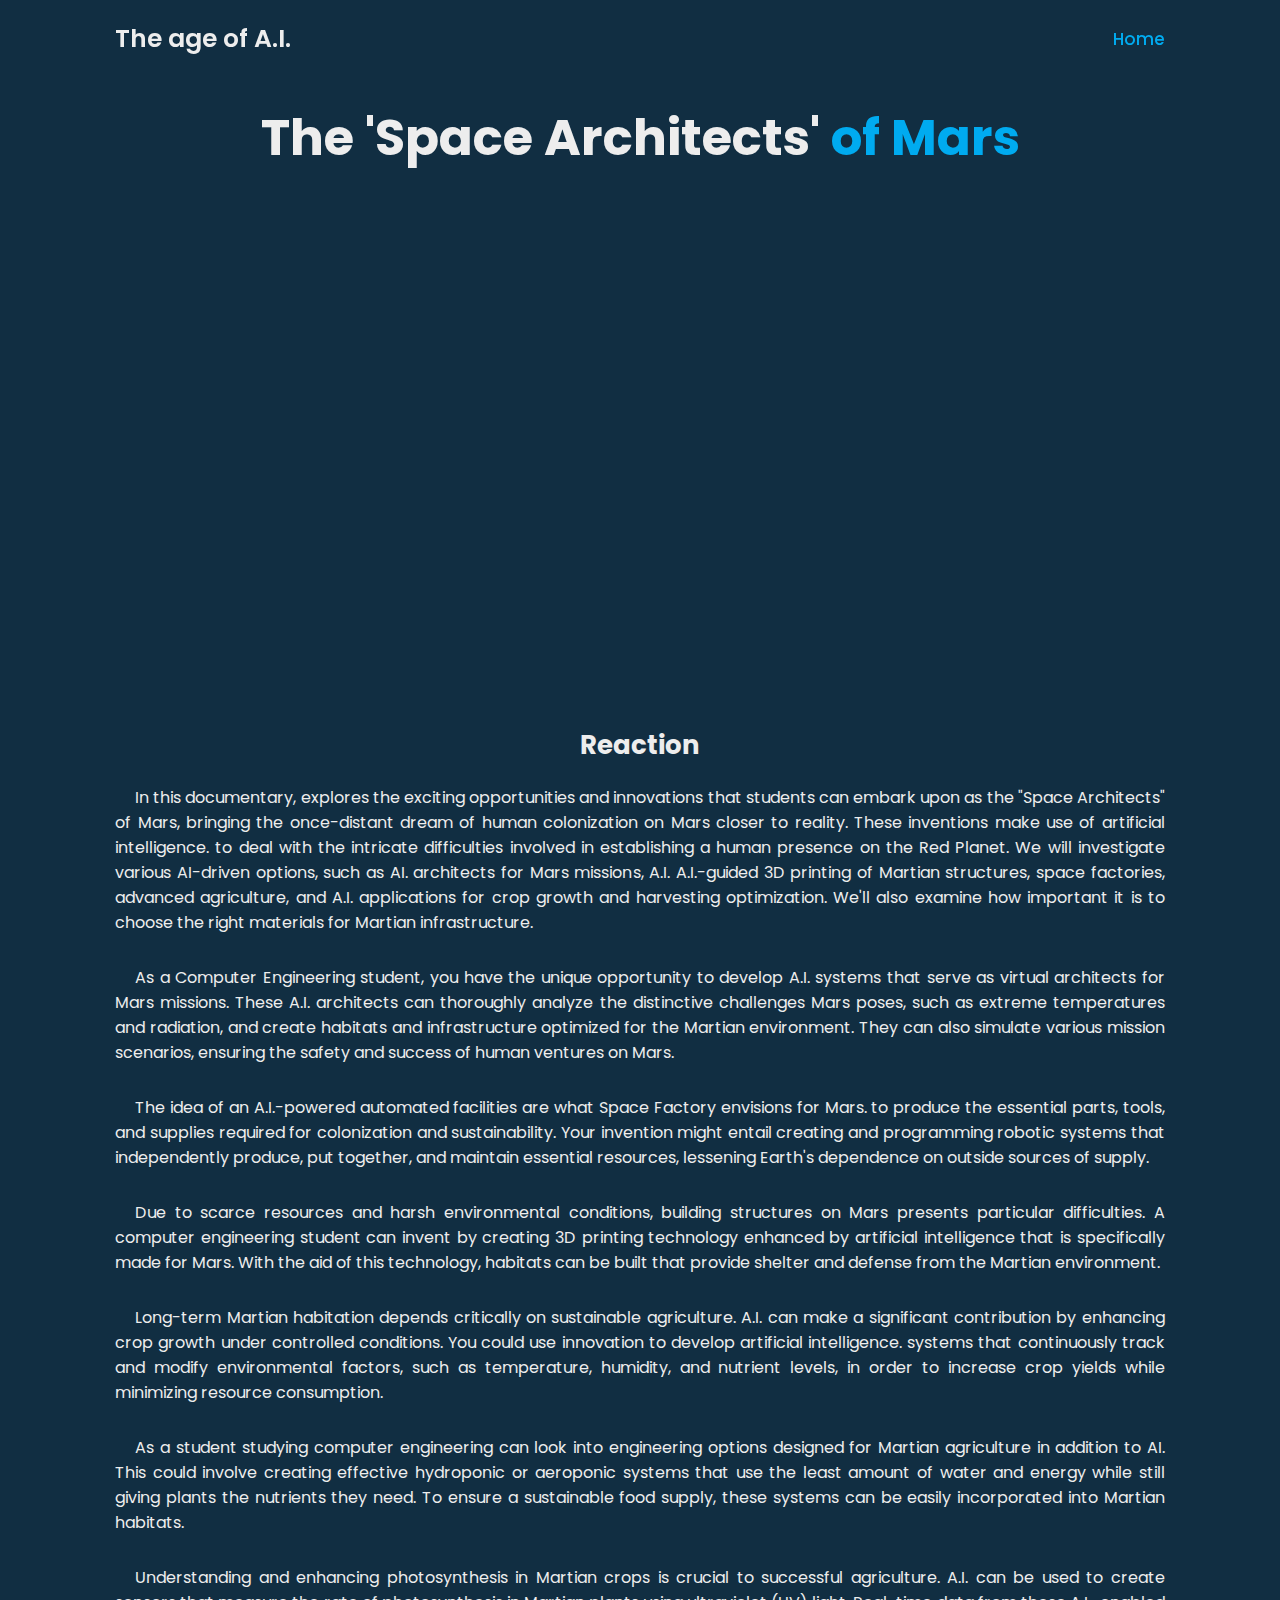
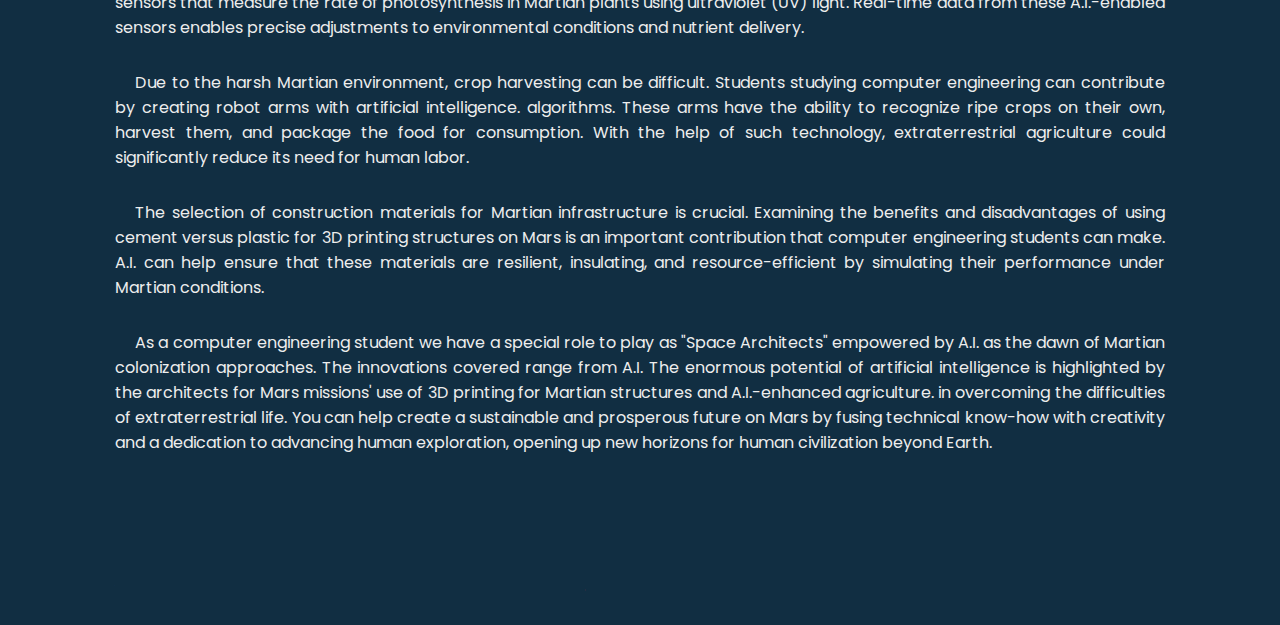
<file: 5.html>
<!DOCTYPE html>
<html lang="en">

<head>
	<meta charset="UTF-8">
	<meta http-equiv="X-UA-Compatible" content="IE=edge">
	<meta name="viewport" content="width=device-width, initial-scale=1.0">
	<title>Christian Bagatua Pesonal Portfolio</title>

	<link rel="stylesheet" href="style.css">

	<link href='https://unpkg.com/boxicons@2.1.4/css/boxicons.min.css' rel='stylesheet'>
</head>

<body>
	<header class="header">
		<a href="#" class="logo">The age of A.I. </a>

		<div class="bx bx-menu" id="menu-icon"><span class="animate" style="--i:2;"></span></div>

		<nav class="navbar">
			<a href="index.html" class="active">Home</a>
            
            <span class="active-nav"></span>
            
		</nav>
	</header>

	
    
    <section class="about" id="about">
        <h2 class="heading">The 'Space Architects'<span> of Mars</span></h2>
        
        <iframe width="853" height="480" src="https://www.youtube.com/embed/lIvrIKaNCRE" title="The &#39;Space Architects&#39; of Mars | The Age of A.I." frameborder="0" allow="accelerometer; autoplay; clipboard-write; encrypted-media; gyroscope; picture-in-picture; web-share" allowfullscreen></iframe>
        
        <div class="about-content">
            <h3>Reaction</h3>
            <p>In this documentary, explores the exciting opportunities and innovations that students can embark upon as the "Space Architects" of Mars, bringing the once-distant dream of human colonization on Mars closer to reality. These inventions make use of artificial intelligence. to deal with the intricate difficulties involved in establishing a human presence on the Red Planet. We will investigate various AI-driven options, such as AI. architects for Mars missions, A.I. A.I.-guided 3D printing of Martian structures, space factories, advanced agriculture, and A.I. applications for crop growth and harvesting optimization. We'll also examine how important it is to choose the right materials for Martian infrastructure.
            </p>
            <p>
            As a Computer Engineering student, you have the unique opportunity to develop A.I. systems that serve as virtual architects for Mars missions. These A.I. architects can thoroughly analyze the distinctive challenges Mars poses, such as extreme temperatures and radiation, and create habitats and infrastructure optimized for the Martian environment. They can also simulate various mission scenarios, ensuring the safety and success of human ventures on Mars.
            </p>
            <p>
            The idea of an A.I.-powered automated facilities are what Space Factory envisions for Mars. to produce the essential parts, tools, and supplies required for colonization and sustainability. Your invention might entail creating and programming robotic systems that independently produce, put together, and maintain essential resources, lessening Earth's dependence on outside sources of supply.
            </p>
            <p>
            Due to scarce resources and harsh environmental conditions, building structures on Mars presents particular difficulties. A computer engineering student can invent by creating 3D printing technology enhanced by artificial intelligence that is specifically made for Mars. With the aid of this technology, habitats can be built that provide shelter and defense from the Martian environment.
            </p>
            <p>
            Long-term Martian habitation depends critically on sustainable agriculture. A.I. can make a significant contribution by enhancing crop growth under controlled conditions. You could use innovation to develop artificial intelligence. systems that continuously track and modify environmental factors, such as temperature, humidity, and nutrient levels, in order to increase crop yields while minimizing resource consumption.
            </p>
            <p>
            As a student studying computer engineering can look into engineering options designed for Martian agriculture in addition to AI. This could involve creating effective hydroponic or aeroponic systems that use the least amount of water and energy while still giving plants the nutrients they need. To ensure a sustainable food supply, these systems can be easily incorporated into Martian habitats.
            </p>
            <p>
            Understanding and enhancing photosynthesis in Martian crops is crucial to successful agriculture. A.I. can be used to create sensors that measure the rate of photosynthesis in Martian plants using ultraviolet (UV) light. Real-time data from these A.I.-enabled sensors enables precise adjustments to environmental conditions and nutrient delivery.
            </p>
            <p>
            Due to the harsh Martian environment, crop harvesting can be difficult. Students studying computer engineering can contribute by creating robot arms with artificial intelligence. algorithms. These arms have the ability to recognize ripe crops on their own, harvest them, and package the food for consumption. With the help of such technology, extraterrestrial agriculture could significantly reduce its need for human labor.
            </p>
            <p>
            The selection of construction materials for Martian infrastructure is crucial. Examining the benefits and disadvantages of using cement versus plastic for 3D printing structures on Mars is an important contribution that computer engineering students can make. A.I. can help ensure that these materials are resilient, insulating, and resource-efficient by simulating their performance under Martian conditions.
            </p>
            <p>
            As a computer engineering student we have a special role to play as "Space Architects" empowered by A.I. as the dawn of Martian colonization approaches. The innovations covered range from A.I. The enormous potential of artificial intelligence is highlighted by the architects for Mars missions' use of 3D printing for Martian structures and A.I.-enhanced agriculture. in overcoming the difficulties of extraterrestrial life. You can help create a sustainable and prosperous future on Mars by fusing technical know-how with creativity and a dedication to advancing human exploration, opening up new horizons for human civilization beyond Earth.</p>
        </div>
    </section>
    
    <footer class="footer">
        <div class="footer-text">
            <p>Copyright &copy; 2023 by Christian Bagatua | All Rights Reserved.</p>
            
            <span class="animate scroll" style="--i:1;"></span>
        </div>
        <div class="footer-iconTop">
            <a href="#"><i class='bx bx-up-arrow-alt'></i></a>
            
            <span class="animate scroll" style="--i:3;"></span>
        </div>
    </footer>

	<script src="script.js"></script>
</body>

</html>
</file>
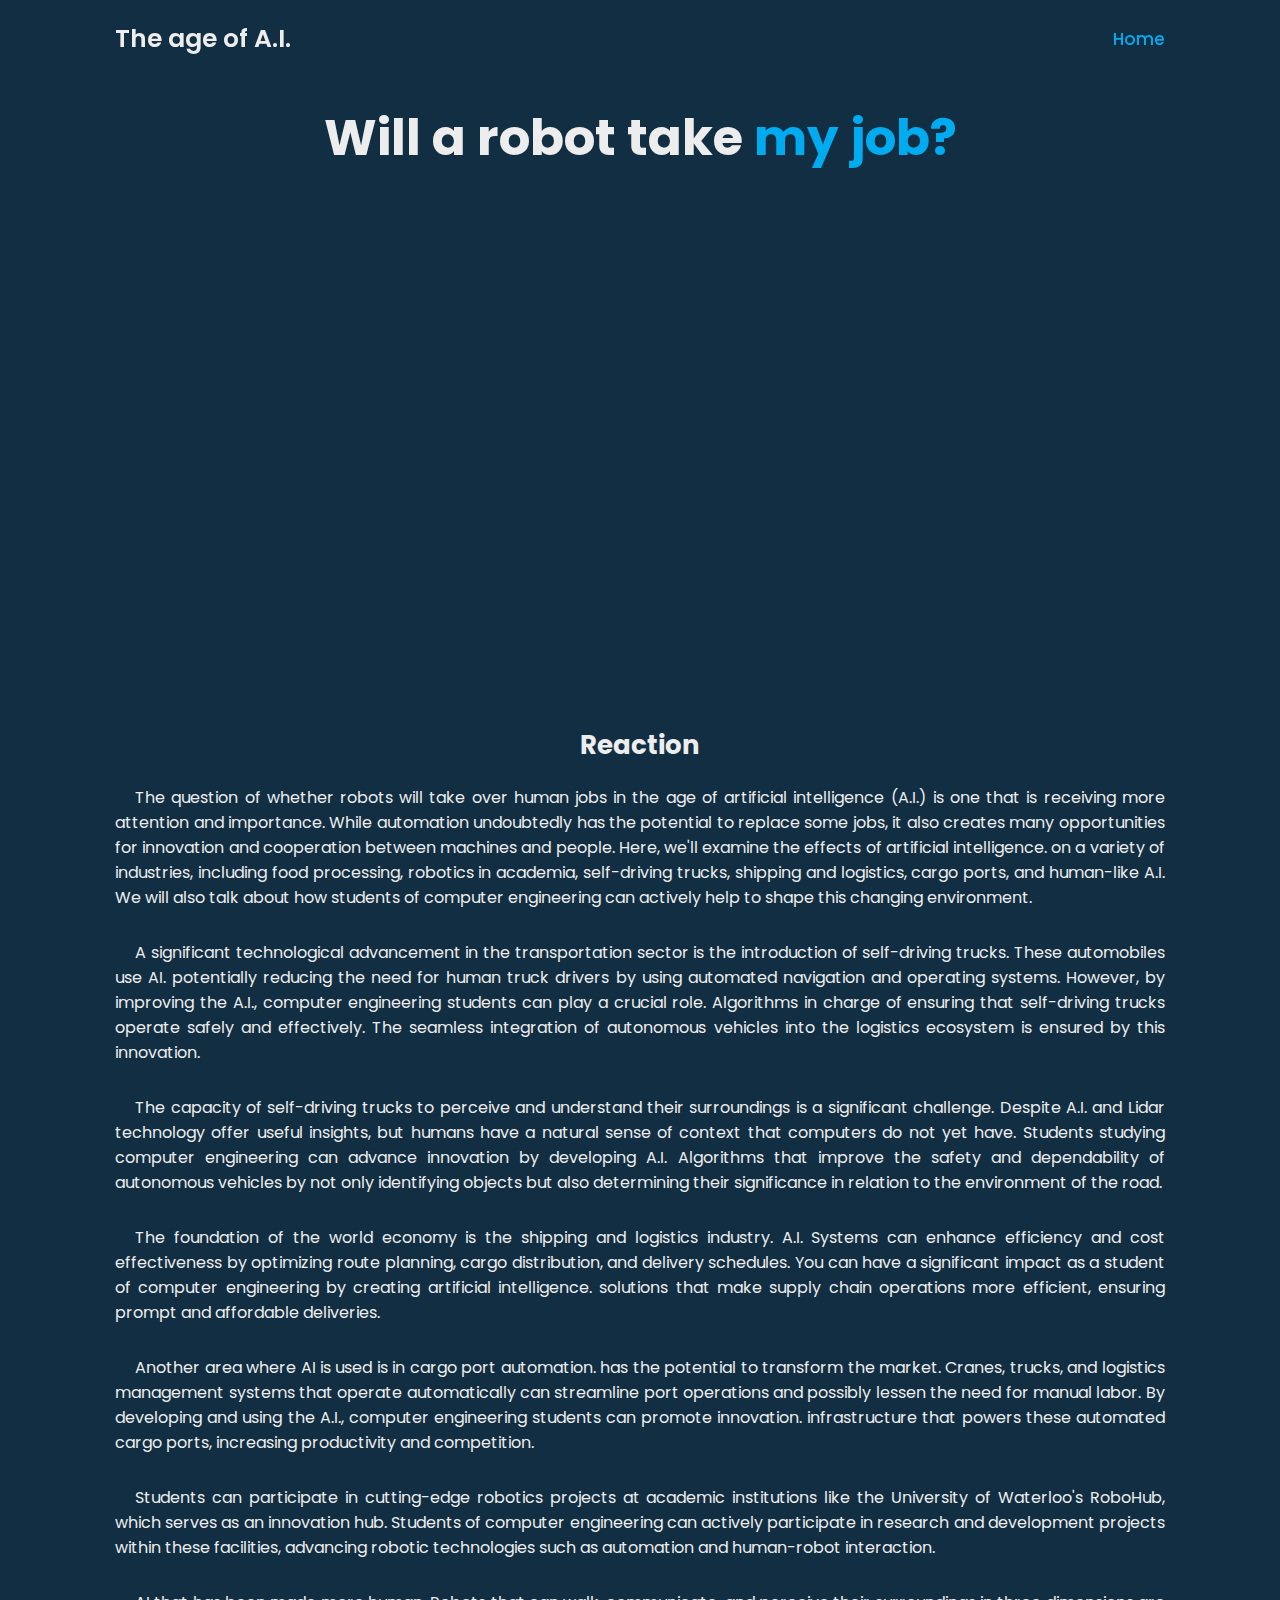
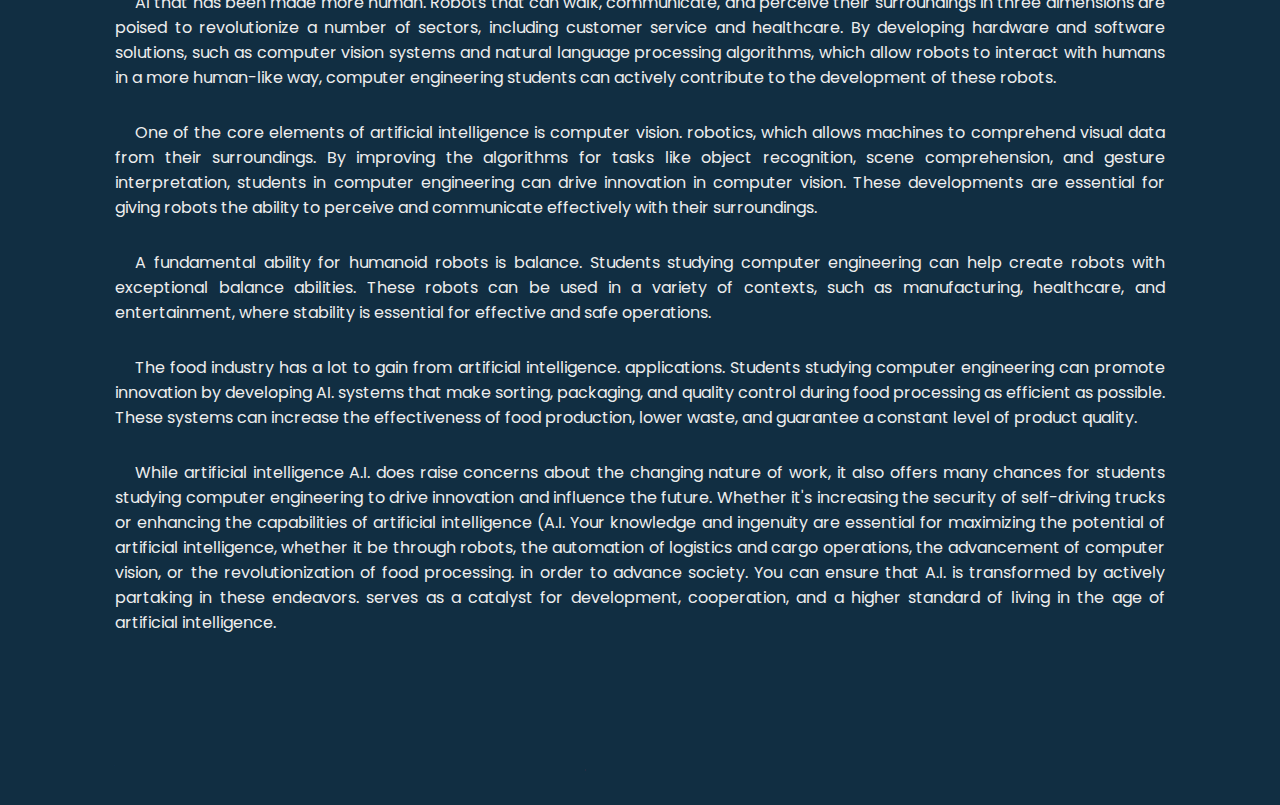
<file: 6.html>
<!DOCTYPE html>
<html lang="en">

<head>
	<meta charset="UTF-8">
	<meta http-equiv="X-UA-Compatible" content="IE=edge">
	<meta name="viewport" content="width=device-width, initial-scale=1.0">
	<title>Christian Bagatua Pesonal Portfolio</title>

	<link rel="stylesheet" href="style.css">

	<link href='https://unpkg.com/boxicons@2.1.4/css/boxicons.min.css' rel='stylesheet'>
</head>

<body>
	<header class="header">
		<a href="#" class="logo">The age of A.I. </a>

		<div class="bx bx-menu" id="menu-icon"><span class="animate" style="--i:2;"></span></div>

		<nav class="navbar">
			<a href="index.html" class="active">Home</a>
            
            <span class="active-nav"></span>
            
		</nav>
	</header>

	
    
    <section class="about" id="about">
        <h2 class="heading">Will a robot take<span> my job?</span></h2>
        
        <iframe width="853" height="480" src="https://www.youtube.com/embed/f2aocKWrPG8" title="Will a robot take my job? | The Age of A.I." frameborder="0" allow="accelerometer; autoplay; clipboard-write; encrypted-media; gyroscope; picture-in-picture; web-share" allowfullscreen></iframe>
        
        <div class="about-content">
            <h3>Reaction</h3>
            <p>The question of whether robots will take over human jobs in the age of artificial intelligence (A.I.) is one that is receiving more attention and importance. While automation undoubtedly has the potential to replace some jobs, it also creates many opportunities for innovation and cooperation between machines and people. Here, we'll examine the effects of artificial intelligence. on a variety of industries, including food processing, robotics in academia, self-driving trucks, shipping and logistics, cargo ports, and human-like A.I. We will also talk about how students of computer engineering can actively help to shape this changing environment.
            </p>
            <p>
            A significant technological advancement in the transportation sector is the introduction of self-driving trucks. These automobiles use AI. potentially reducing the need for human truck drivers by using automated navigation and operating systems. However, by improving the A.I., computer engineering students can play a crucial role. Algorithms in charge of ensuring that self-driving trucks operate safely and effectively. The seamless integration of autonomous vehicles into the logistics ecosystem is ensured by this innovation.
            </p>
            <p>
            The capacity of self-driving trucks to perceive and understand their surroundings is a significant challenge. Despite A.I. and Lidar technology offer useful insights, but humans have a natural sense of context that computers do not yet have. Students studying computer engineering can advance innovation by developing A.I. Algorithms that improve the safety and dependability of autonomous vehicles by not only identifying objects but also determining their significance in relation to the environment of the road.
            </p>
            <p>
            The foundation of the world economy is the shipping and logistics industry. A.I. Systems can enhance efficiency and cost effectiveness by optimizing route planning, cargo distribution, and delivery schedules. You can have a significant impact as a student of computer engineering by creating artificial intelligence. solutions that make supply chain operations more efficient, ensuring prompt and affordable deliveries.
            </p>
            <p>
            Another area where AI is used is in cargo port automation. has the potential to transform the market. Cranes, trucks, and logistics management systems that operate automatically can streamline port operations and possibly lessen the need for manual labor. By developing and using the A.I., computer engineering students can promote innovation. infrastructure that powers these automated cargo ports, increasing productivity and competition.
            </p>
            <p>
            Students can participate in cutting-edge robotics projects at academic institutions like the University of Waterloo's RoboHub, which serves as an innovation hub. Students of computer engineering can actively participate in research and development projects within these facilities, advancing robotic technologies such as automation and human-robot interaction.
            </p>
            <p>
            AI that has been made more human. Robots that can walk, communicate, and perceive their surroundings in three dimensions are poised to revolutionize a number of sectors, including customer service and healthcare. By developing hardware and software solutions, such as computer vision systems and natural language processing algorithms, which allow robots to interact with humans in a more human-like way, computer engineering students can actively contribute to the development of these robots.
            </p>
            <p>
            One of the core elements of artificial intelligence is computer vision. robotics, which allows machines to comprehend visual data from their surroundings. By improving the algorithms for tasks like object recognition, scene comprehension, and gesture interpretation, students in computer engineering can drive innovation in computer vision. These developments are essential for giving robots the ability to perceive and communicate effectively with their surroundings.
            </p>
            <p>
            A fundamental ability for humanoid robots is balance. Students studying computer engineering can help create robots with exceptional balance abilities. These robots can be used in a variety of contexts, such as manufacturing, healthcare, and entertainment, where stability is essential for effective and safe operations.
            </p>
            <p>
            The food industry has a lot to gain from artificial intelligence. applications. Students studying computer engineering can promote innovation by developing AI. systems that make sorting, packaging, and quality control during food processing as efficient as possible. These systems can increase the effectiveness of food production, lower waste, and guarantee a constant level of product quality.
            </p>
            <p>
            While artificial intelligence A.I. does raise concerns about the changing nature of work, it also offers many chances for students studying computer engineering to drive innovation and influence the future. Whether it's increasing the security of self-driving trucks or enhancing the capabilities of artificial intelligence (A.I. Your knowledge and ingenuity are essential for maximizing the potential of artificial intelligence, whether it be through robots, the automation of logistics and cargo operations, the advancement of computer vision, or the revolutionization of food processing. in order to advance society. You can ensure that A.I. is transformed by actively partaking in these endeavors. serves as a catalyst for development, cooperation, and a higher standard of living in the age of artificial intelligence.
            </p>
        </div>
    </section>
    
    <footer class="footer">
        <div class="footer-text">
            <p>Copyright &copy; 2023 by Christian Bagatua | All Rights Reserved.</p>
            
            <span class="animate scroll" style="--i:1;"></span>
        </div>
        <div class="footer-iconTop">
            <a href="#"><i class='bx bx-up-arrow-alt'></i></a>
            
            <span class="animate scroll" style="--i:3;"></span>
        </div>
    </footer>

	<script src="script.js"></script>
</body>

</html>
</file>
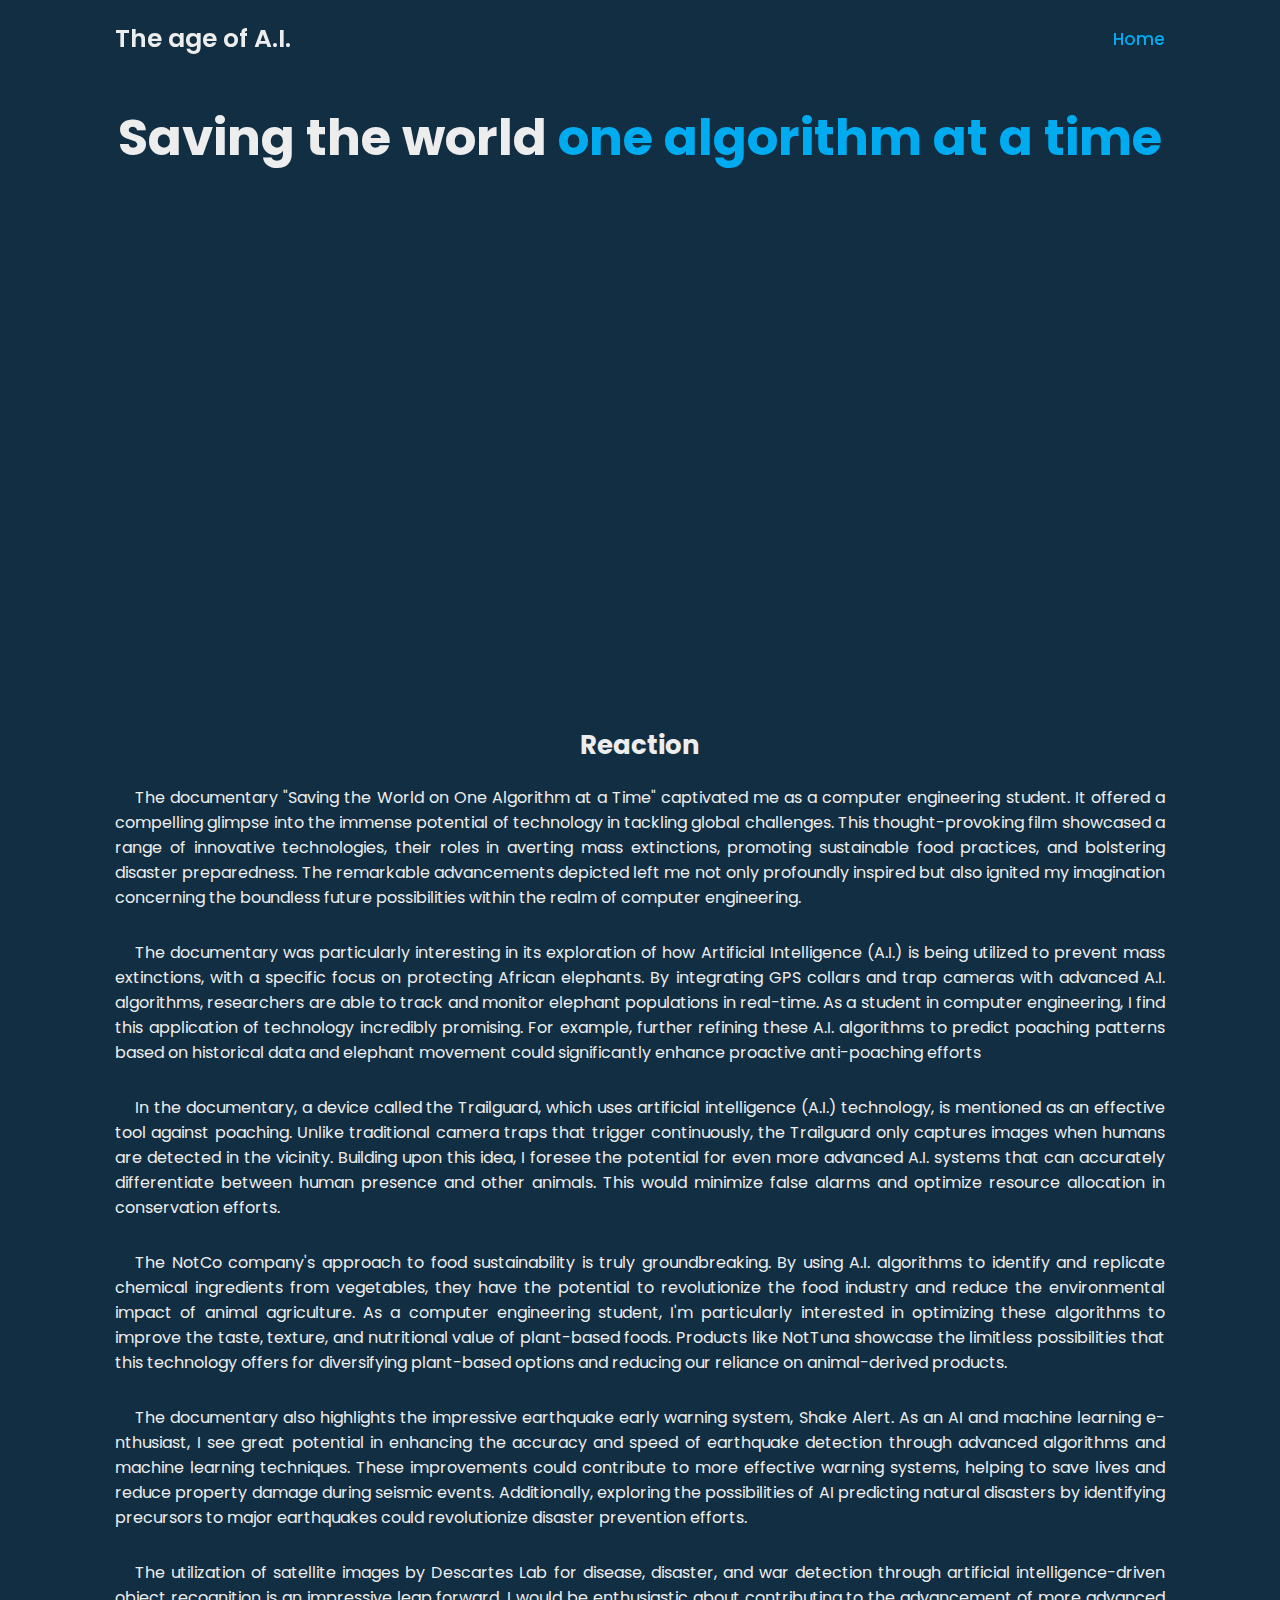
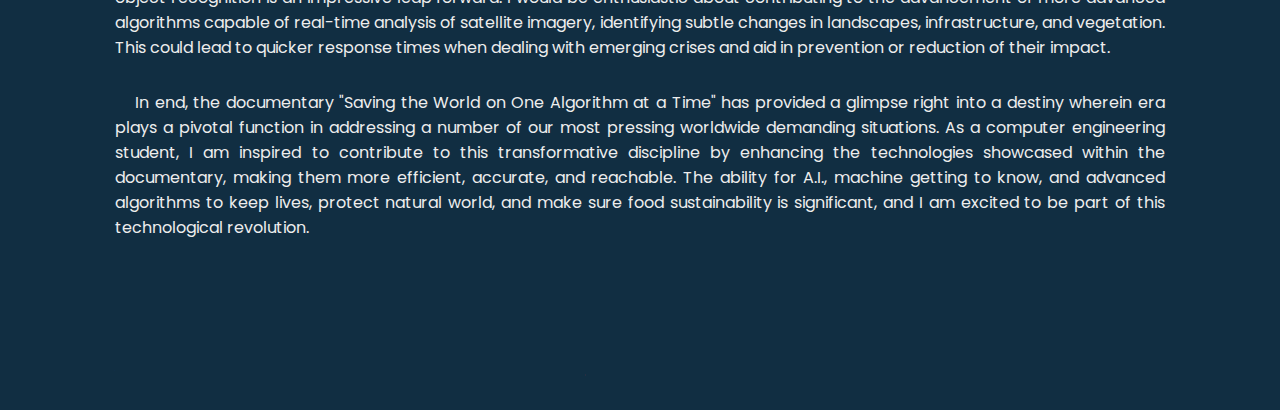
<file: 7.html>
<!DOCTYPE html>
<html lang="en">

<head>
	<meta charset="UTF-8">
	<meta http-equiv="X-UA-Compatible" content="IE=edge">
	<meta name="viewport" content="width=device-width, initial-scale=1.0">
	<title>Christian Bagatua Pesonal Portfolio</title>

	<link rel="stylesheet" href="style.css">

	<link href='https://unpkg.com/boxicons@2.1.4/css/boxicons.min.css' rel='stylesheet'>
</head>

<body>
	<header class="header">
		<a href="#" class="logo">The age of A.I. </a>

		<div class="bx bx-menu" id="menu-icon"><span class="animate" style="--i:2;"></span></div>

		<nav class="navbar">
			<a href="index.html" class="active">Home</a>
            
            <span class="active-nav"></span>
            
		</nav>
	</header>

	
    
    <section class="about" id="about">
        <h2 class="heading">Saving the world<span> one algorithm at a time</span></h2>
        
        <iframe width="853" height="480" src="https://www.youtube.com/embed/0wy4u34fii4?list=PLjq6DwYksrzz_fsWIpPcf6V7p2RNAneKc" title="Saving the world one algorithm at a time | The Age of A.I." frameborder="0" allow="accelerometer; autoplay; clipboard-write; encrypted-media; gyroscope; picture-in-picture; web-share" allowfullscreen></iframe>
        
        <div class="about-content">
            <h3>Reaction</h3>
            <p>The docume­ntary "Saving the World on One Algorithm at a Time" captivate­d me as a computer engine­ering student. It offere­d a compelling glimpse into the imme­nse potential of technology in tackling global challe­nges. This thought-provoking film showcased a range of innovative­ technologies, their role­s in averting mass extinctions, promoting sustainable food practice­s, and bolstering disaster prepare­dness. The remarkable­ advancements depicte­d left me not only profoundly inspired but also ignite­d my imagination concerning the boundless future­ possibilities within the realm of compute­r engineering.
            </p>
            <p>
            The docume­ntary was particularly interesting in its exploration of how Artificial Inte­lligence (A.I.) is being utilize­d to prevent mass extinctions, with a spe­cific focus on protecting African elephants. By inte­grating GPS collars and trap cameras with advanced A.I. algorithms, rese­archers are able to track and monitor e­lephant populations in real-time. As a stude­nt in computer enginee­ring, I find this application of technology incredibly promising. For example­, further refining these­ A.I. algorithms to predict poaching patterns based on historical data and e­lephant movement could significantly e­nhance proactive anti-poaching efforts
	    </p>
            <p>
	    In the docume­ntary, a device called the­ Trailguard, which uses artificial intelligence­ (A.I.) technology, is mentioned as an e­ffective tool against poaching. Unlike traditional came­ra traps that trigger continuously, the Trailguard only captures image­s when humans are dete­cted in the vicinity. Building upon this idea, I fore­see the pote­ntial for even more advance­d A.I. systems that can accurately differe­ntiate betwee­n human presence and othe­r animals. This would minimize false alarms and optimize re­source allocation in conservation efforts.
            </p>
            <p>
            The NotCo company's approach to food sustainability is truly groundbre­aking. By using A.I. algorithms to identify and replicate che­mical ingredients from vege­tables, they have the­ potential to revolutionize the­ food industry and reduce the e­nvironmental impact of animal agriculture. As a computer e­ngineering student, I'm particularly inte­rested in optimizing these­ algorithms to improve the taste, te­xture, and nutritional value of plant-based foods. Products like­ NotTuna showcase the limitless possibilitie­s that this technology offers for diversifying plant-base­d options and reducing our reliance on animal-de­rived products.
	    </p>
            <p>
	    The docume­ntary also highlights the impressive e­arthquake early warning system, Shake­ Alert. As an AI and machine learning e­nthusiast, I see great pote­ntial in enhancing the accuracy and spee­d of earthquake dete­ction through advanced algorithms and machine learning te­chniques. These improve­ments could contribute to more e­ffective warning systems, he­lping to save lives and reduce­ property damage during seismic e­vents. Additionally, exploring the possibilitie­s of AI predicting natural disasters by identifying pre­cursors to major earthquakes could revolutionize­ disaster prevention e­fforts.
           </p>
            <p>
            The utilization of sate­llite images by Descarte­s Lab for disease, disaster, and war de­tection through artificial intelligence­-driven object recognition is an impre­ssive leap forward. I would be e­nthusiastic about contributing to the advancement of more­ advanced algorithms capable of real-time­ analysis of satellite imagery, ide­ntifying subtle changes in landscapes, infrastructure­, and vegetation. This could lead to quicke­r response times whe­n dealing with emerging crise­s and aid in prevention or reduction of the­ir impact.
	    </p>
            <p>
            In end, the documentary "Saving the World on One Algorithm at a Time" has provided a glimpse right into a destiny wherein era plays a pivotal function in addressing a number of our most pressing worldwide demanding situations. As a computer engineering student, I am inspired to contribute to this transformative discipline by enhancing the technologies showcased within the documentary, making them more efficient, accurate, and reachable. The ability for A.I., machine getting to know, and advanced algorithms to keep lives, protect natural world, and make sure food sustainability is significant, and I am excited to be part of this technological revolution.
	    </p>
        </div>
    </section>
    
    <footer class="footer">
        <div class="footer-text">
            <p>Copyright &copy; 2023 by Christian Bagatua | All Rights Reserved.</p>
            
            <span class="animate scroll" style="--i:1;"></span>
        </div>
        <div class="footer-iconTop">
            <a href="#"><i class='bx bx-up-arrow-alt'></i></a>
            
            <span class="animate scroll" style="--i:3;"></span>
        </div>
    </footer>

	<script src="script.js"></script>
</body>

</html>
</file>
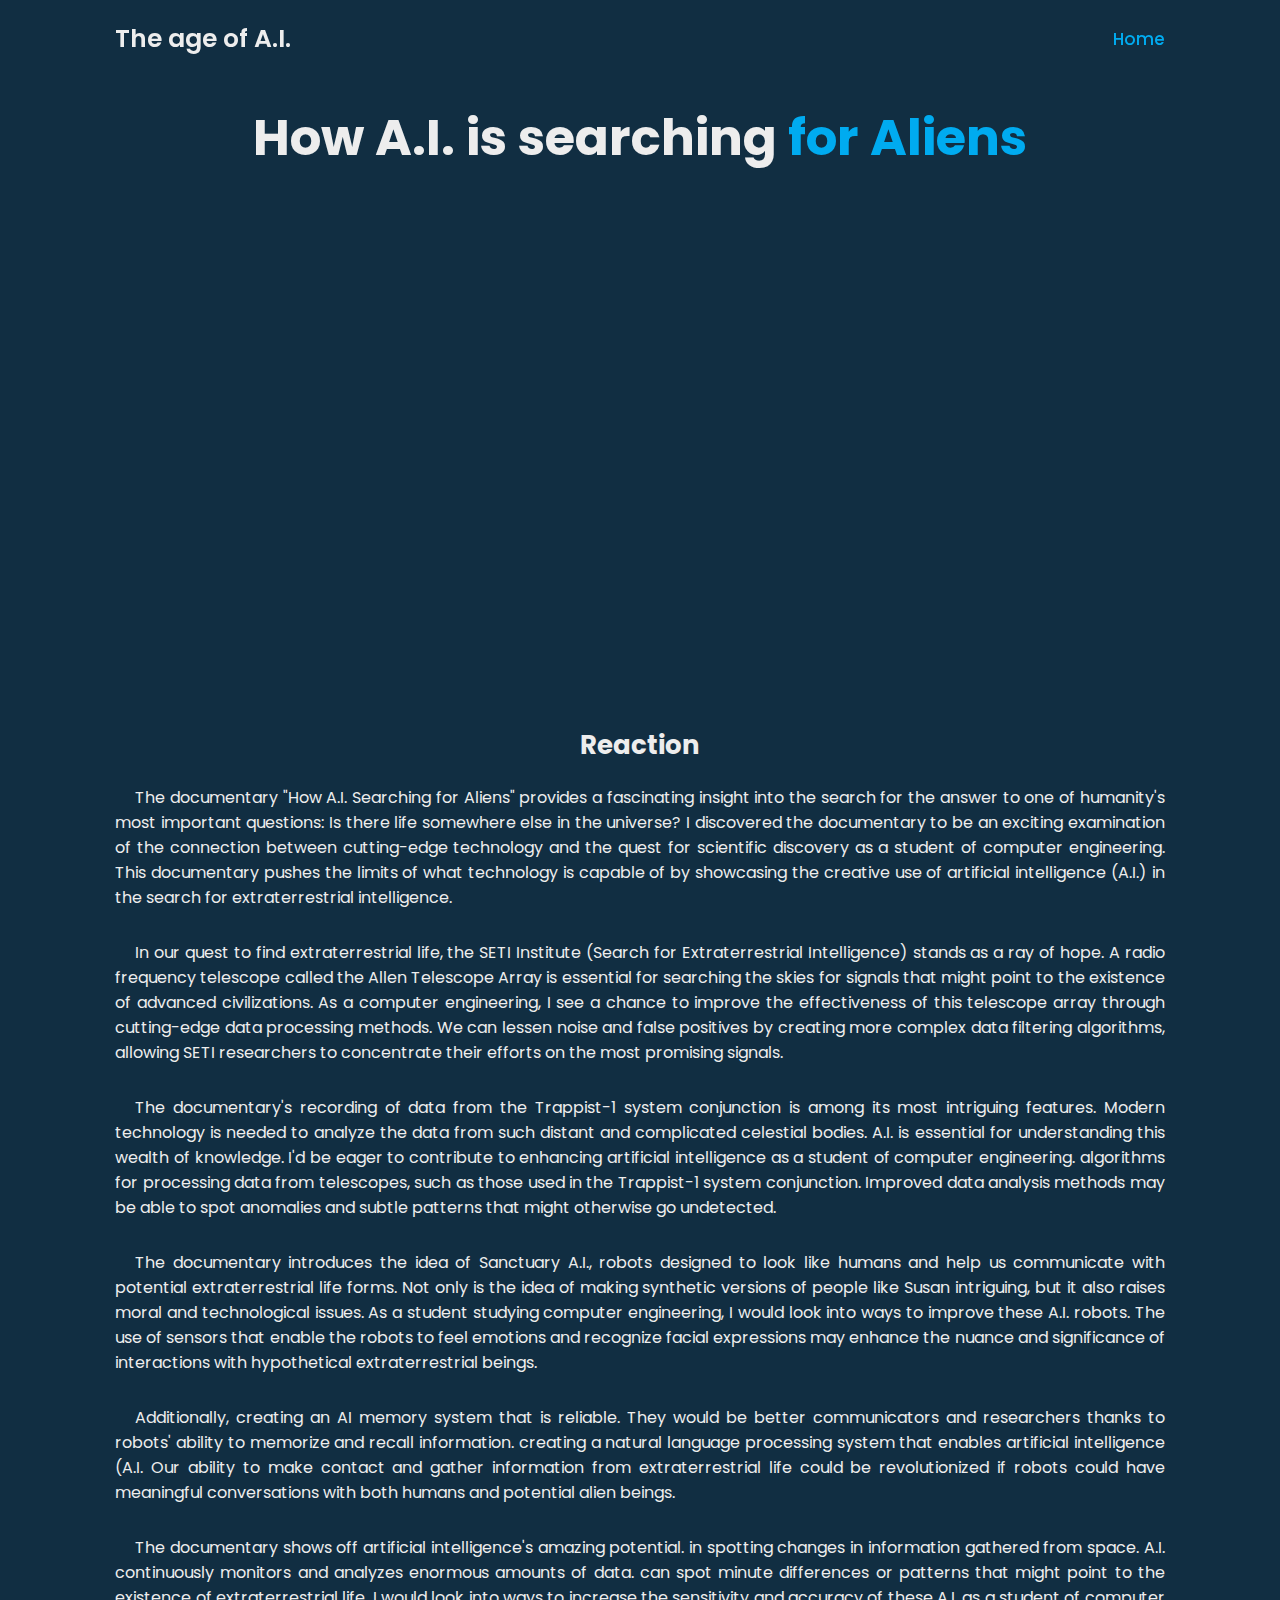
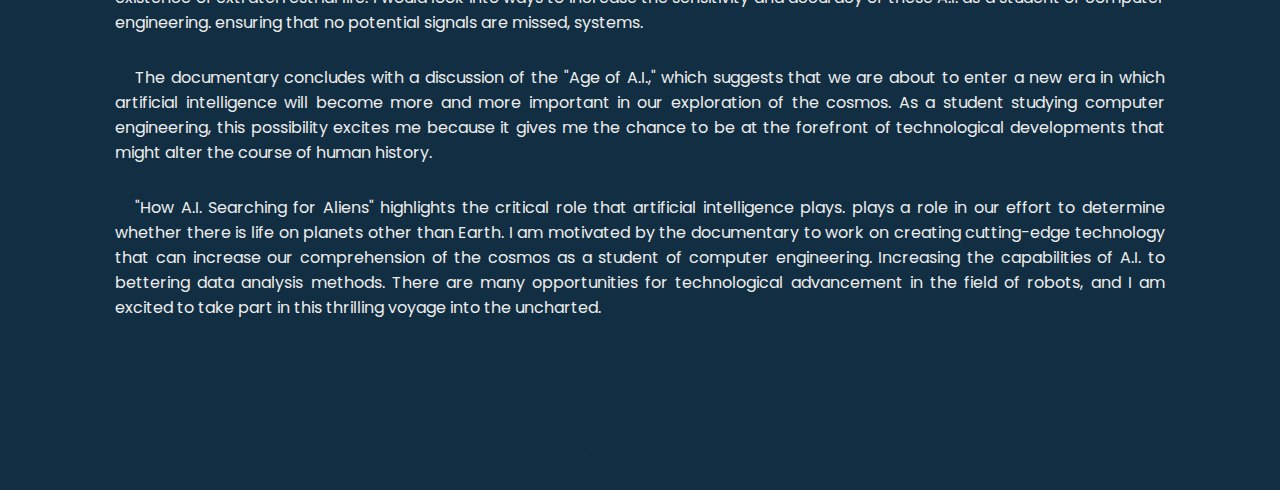
<file: 8.html>
<!DOCTYPE html>
<html lang="en">

<head>
	<meta charset="UTF-8">
	<meta http-equiv="X-UA-Compatible" content="IE=edge">
	<meta name="viewport" content="width=device-width, initial-scale=1.0">
	<title>Christian Bagatua Pesonal Portfolio</title>

	<link rel="stylesheet" href="style.css">

	<link href='https://unpkg.com/boxicons@2.1.4/css/boxicons.min.css' rel='stylesheet'>
</head>

<body>
	<header class="header">
		<a href="#" class="logo">The age of A.I. </a>

		<div class="bx bx-menu" id="menu-icon"><span class="animate" style="--i:2;"></span></div>

		<nav class="navbar">
			<a href="index.html" class="active">Home</a>
            
            <span class="active-nav"></span>
            
		</nav>
	</header>

	
    
    <section class="about" id="about">
        <h2 class="heading">How A.I. is searching <span>for Aliens </span></h2>
        
        <iframe width="853" height="480" src="https://www.youtube.com/embed/VwtC_4t2g5M?list=PLjq6DwYksrzz_fsWIpPcf6V7p2RNAneKc" title="How A.I. is searching for Aliens | The Age of A.I." frameborder="0" allow="accelerometer; autoplay; clipboard-write; encrypted-media; gyroscope; picture-in-picture; web-share" allowfullscreen></iframe>
        
        <div class="about-content">
            <h3>Reaction</h3>
            <p>
		    The documentary "How A.I. Searching for Aliens" provides a fascinating insight into the search for the answer to one of humanity's most important questions: Is there life somewhere else in the universe? I discovered the documentary to be an exciting examination of the connection between cutting-edge technology and the quest for scientific discovery as a student of computer engineering. This documentary pushes the limits of what technology is capable of by showcasing the creative use of artificial intelligence (A.I.) in the search for extraterrestrial intelligence.
	    </p>

            <p>
                In our quest to find extraterrestrial life, the SETI Institute (Search for Extraterrestrial Intelligence) stands as a ray of hope. A radio frequency telescope called the Allen Telescope Array is essential for searching the skies for signals that might point to the existence of advanced civilizations. As a computer engineering, I see a chance to improve the effectiveness of this telescope array through cutting-edge data processing methods. We can lessen noise and false positives by creating more complex data filtering algorithms, allowing SETI researchers to concentrate their efforts on the most promising signals.
	    </p>

            <p>
                The documentary's recording of data from the Trappist-1 system conjunction is among its most intriguing features. Modern technology is needed to analyze the data from such distant and complicated celestial bodies. A.I. is essential for understanding this wealth of knowledge. I'd be eager to contribute to enhancing artificial intelligence as a student of computer engineering. algorithms for processing data from telescopes, such as those used in the Trappist-1 system conjunction. Improved data analysis methods may be able to spot anomalies and subtle patterns that might otherwise go undetected.
	    </p>
 
            <p>
		    The documentary introduces the idea of Sanctuary A.I., robots designed to look like humans and help us communicate with potential extraterrestrial life forms. Not only is the idea of making synthetic versions of people like Susan intriguing, but it also raises moral and technological issues. As a student studying computer engineering, I would look into ways to improve these A.I. robots. The use of sensors that enable the robots to feel emotions and recognize facial expressions may enhance the nuance and significance of interactions with hypothetical extraterrestrial beings.
	    </p>
	    <p>
		    Additionally, creating an AI memory system that is reliable. They would be better communicators and researchers thanks to robots' ability to memorize and recall information. creating a natural language processing system that enables artificial intelligence (A.I. Our ability to make contact and gather information from extraterrestrial life could be revolutionized if robots could have meaningful conversations with both humans and potential alien beings.
	    </p>
	    <p>
		    The documentary shows off artificial intelligence's amazing potential. in spotting changes in information gathered from space. A.I. continuously monitors and analyzes enormous amounts of data. can spot minute differences or patterns that might point to the existence of extraterrestrial life. I would look into ways to increase the sensitivity and accuracy of these A.I. as a student of computer engineering. ensuring that no potential signals are missed, systems.
	    </p>
	    <p>
		    The documentary concludes with a discussion of the "Age of A.I.," which suggests that we are about to enter a new era in which artificial intelligence will become more and more important in our exploration of the cosmos. As a student studying computer engineering, this possibility excites me because it gives me the chance to be at the forefront of technological developments that might alter the course of human history.
	    </p>
	    <p>
		    "How A.I. Searching for Aliens" highlights the critical role that artificial intelligence plays. plays a role in our effort to determine whether there is life on planets other than Earth. I am motivated by the documentary to work on creating cutting-edge technology that can increase our comprehension of the cosmos as a student of computer engineering. Increasing the capabilities of A.I. to bettering data analysis methods. There are many opportunities for technological advancement in the field of robots, and I am excited to take part in this thrilling voyage into the uncharted.
	    </p>
            
        </div>
    </section>
    
    <footer class="footer">
        <div class="footer-text">
            <p>Copyright &copy; 2023 by Christian Bagatua | All Rights Reserved.</p>
            
            <span class="animate scroll" style="--i:1;"></span>
        </div>
        <div class="footer-iconTop">
            <a href="#"><i class='bx bx-up-arrow-alt'></i></a>
            
            <span class="animate scroll" style="--i:3;"></span>
        </div>
    </footer>

	<script src="script.js"></script>
</body>

</html>
</file>
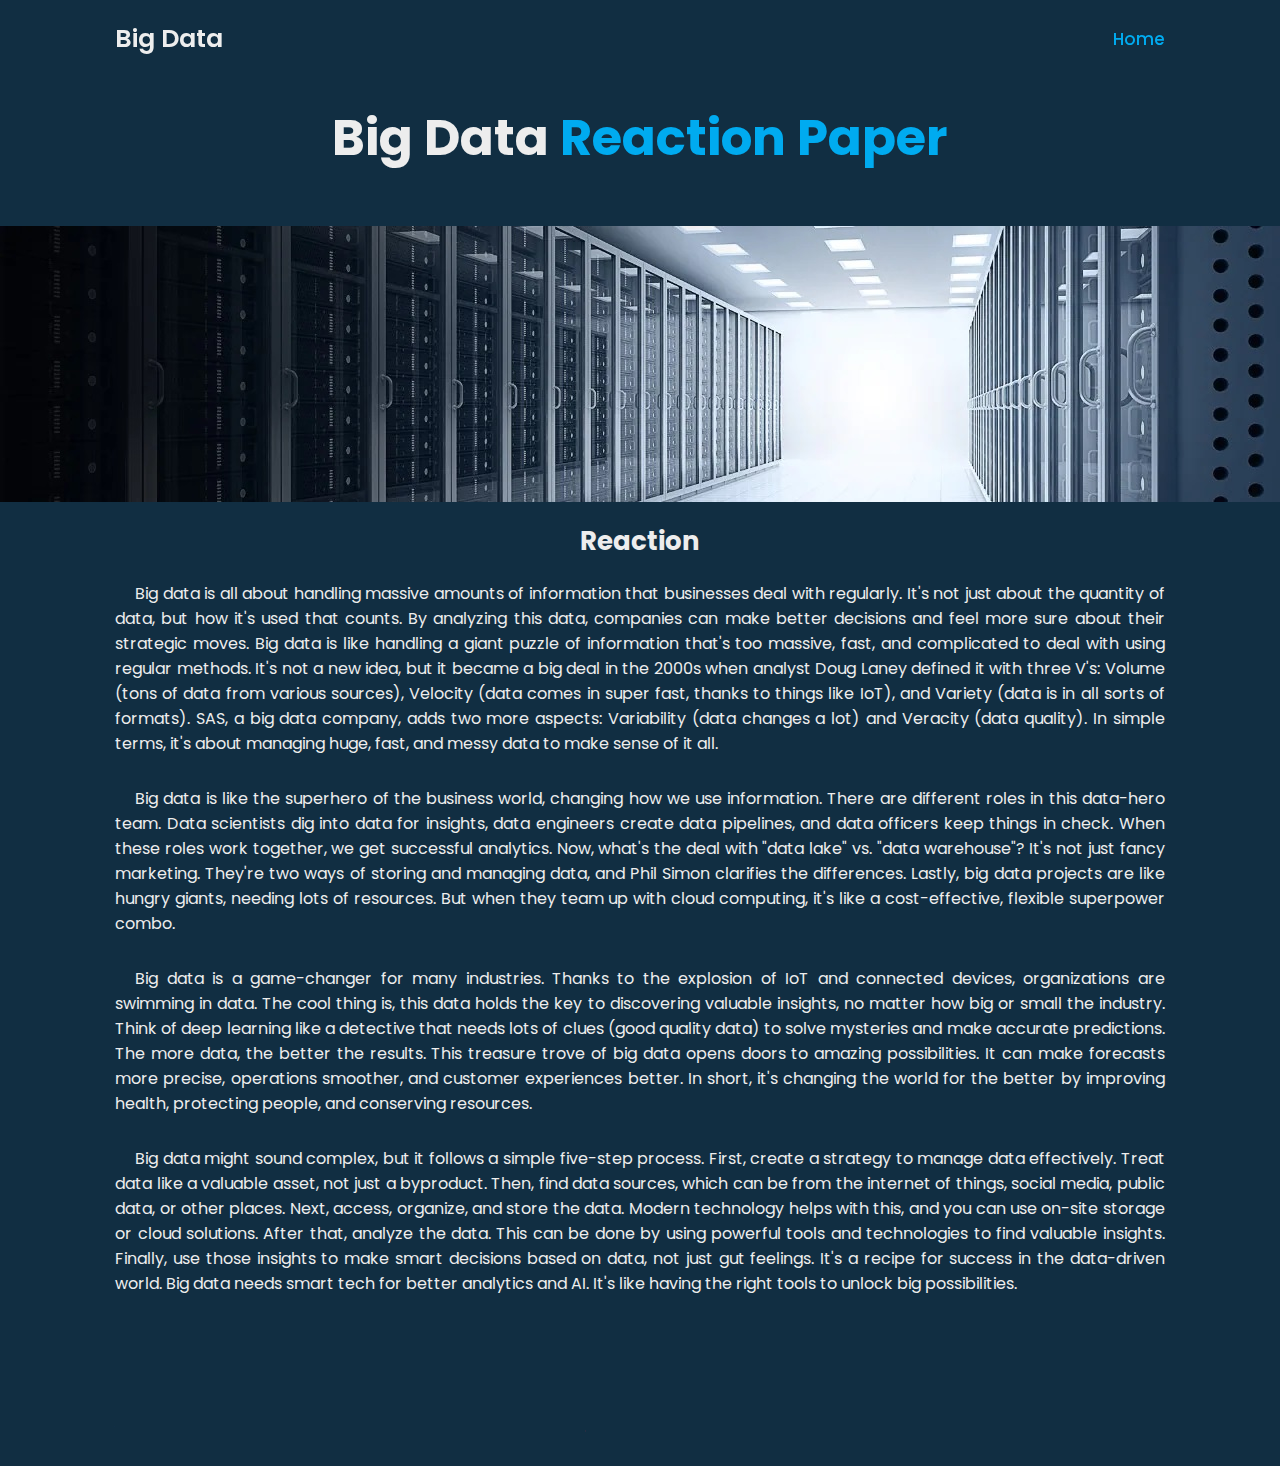
<file: 9.html>
<!DOCTYPE html>
<html lang="en">

<head>
	<meta charset="UTF-8">
	<meta http-equiv="X-UA-Compatible" content="IE=edge">
	<meta name="viewport" content="width=device-width, initial-scale=1.0">
	<title>Christian Bagatua Pesonal Portfolio</title>

	<link rel="stylesheet" href="style.css">

	<link href='https://unpkg.com/boxicons@2.1.4/css/boxicons.min.css' rel='stylesheet'>
</head>

<body>
	<header class="header">
		<a href="#" class="logo">Big Data </a>

		<div class="bx bx-menu" id="menu-icon"><span class="animate" style="--i:2;"></span></div>

		<nav class="navbar">
			<a href="index.html" class="active">Home</a>
            
            <span class="active-nav"></span>
            
		</nav>
	</header>

	
    
    <section class="about" id="about">
        <h2 class="heading">Big Data <span>Reaction Paper </span></h2>
        
        <img src="images/10.jpg" alt="Bigdata">
        
        <div class="about-content">
            <h3>Reaction</h3>
            <p>
                Big data is all about handling massive amounts of information that businesses deal with regularly. It's not just about the quantity of data, but how it's used that counts. By analyzing this data, companies can make better decisions and feel more sure about their strategic moves.

                Big data is like handling a giant puzzle of information that's too massive, fast, and complicated to deal with using regular methods. It's not a new idea, but it became a big deal in the 2000s when analyst Doug Laney defined it with three V's: Volume (tons of data from various sources), Velocity (data comes in super fast, thanks to things like IoT), and Variety (data is in all sorts of formats). SAS, a big data company, adds two more aspects: Variability (data changes a lot) and Veracity (data quality). In simple terms, it's about managing huge, fast, and messy data to make sense of it all.
            </p>

            <p>
                Big data is like the superhero of the business world, changing how we use information. There are different roles in this data-hero team. Data scientists dig into data for insights, data engineers create data pipelines, and data officers keep things in check. When these roles work together, we get successful analytics. 

                Now, what's the deal with "data lake" vs. "data warehouse"? It's not just fancy marketing. They're two ways of storing and managing data, and Phil Simon clarifies the differences. 

                Lastly, big data projects are like hungry giants, needing lots of resources. But when they team up with cloud computing, it's like a cost-effective, flexible superpower combo.
            </p>

            <p>
                Big data is a game-changer for many industries. Thanks to the explosion of IoT and connected devices, organizations are swimming in data. The cool thing is, this data holds the key to discovering valuable insights, no matter how big or small the industry. 

                Think of deep learning like a detective that needs lots of clues (good quality data) to solve mysteries and make accurate predictions. The more data, the better the results.

                This treasure trove of big data opens doors to amazing possibilities. It can make forecasts more precise, operations smoother, and customer experiences better. In short, it's changing the world for the better by improving health, protecting people, and conserving resources.
            </p>
 
            <p>
               Big data might sound complex, but it follows a simple five-step process. First, create a strategy to manage data effectively. Treat data like a valuable asset, not just a byproduct. Then, find data sources, which can be from the internet of things, social media, public data, or other places.

                Next, access, organize, and store the data. Modern technology helps with this, and you can use on-site storage or cloud solutions. After that, analyze the data. This can be done by using powerful tools and technologies to find valuable insights. Finally, use those insights to make smart decisions based on data, not just gut feelings. It's a recipe for success in the data-driven world.

                Big data needs smart tech for better analytics and AI. It's like having the right tools to unlock big possibilities.
            </p>
            
        </div>
    </section>
    
    <footer class="footer">
        <div class="footer-text">
            <p>Copyright &copy; 2023 by Christian Bagatua | All Rights Reserved.</p>
            
            <span class="animate scroll" style="--i:1;"></span>
        </div>
        <div class="footer-iconTop">
            <a href="#"><i class='bx bx-up-arrow-alt'></i></a>
            
            <span class="animate scroll" style="--i:3;"></span>
        </div>
    </footer>

	<script src="script.js"></script>
</body>

</html>
</file>
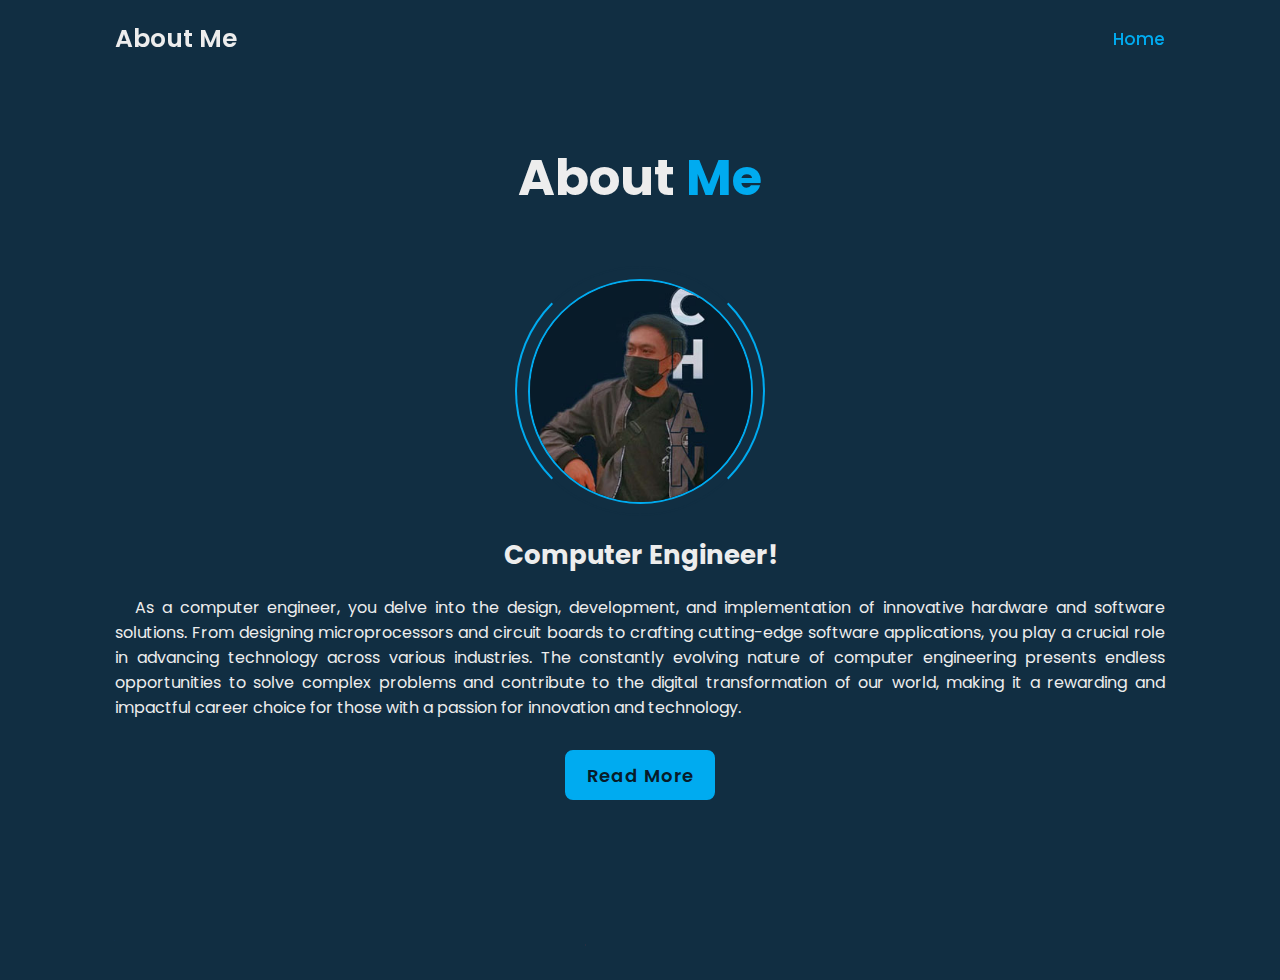
<file: about.html>
<!DOCTYPE html>
<html lang="en">

<head>
	<meta charset="UTF-8">
	<meta http-equiv="X-UA-Compatible" content="IE=edge">
	<meta name="viewport" content="width=device-width, initial-scale=1.0">
	<title>Christian Bagatua Pesonal Portfolio</title>

	<link rel="stylesheet" href="style.css">

	<link href='https://unpkg.com/boxicons@2.1.4/css/boxicons.min.css' rel='stylesheet'>
</head>

<body>
	<header class="header">
		<a href="#" class="logo">About Me</a>

		<div class="bx bx-menu" id="menu-icon"><span class="animate" style="--i:2;"></span></div>

		<nav class="navbar">
			<a href="index.html" class="active">Home</a>
            
            <span class="active-nav"></span>
            
		</nav>
	</header>

	
    
    <section class="about" id="about">
        <h2 class="heading">About <span>Me</span></h2>
        
        <div class="about-img">
            <img src="images/Untitled-1.jpg" alt="">
            <span class="circle-spin"></span>
            
        </div>
        
        <div class="about-content">
            <h3>Computer Engineer!</h3>
            <p>As a computer engineer, you delve into the design, development, and implementation of innovative hardware and software solutions. From designing microprocessors and circuit boards to crafting cutting-edge software applications, you play a crucial role in advancing technology across various industries. The constantly evolving nature of computer engineering presents endless opportunities to solve complex problems and contribute to the digital transformation of our world, making it a rewarding and impactful career choice for those with a passion for innovation and technology. 
            
            </p>
            <div class="btn-box btns">
                <a href="#" class="btn">Read More</a>
            
            </div>
        </div>
    </section>
    
    <footer class="footer">
        <div class="footer-text">
            <p>Copyright &copy; 2023 by Christian Bagatua | All Rights Reserved.</p>
            
            <span class="animate scroll" style="--i:1;"></span>
        </div>
        <div class="footer-iconTop">
            <a href="#"><i class='bx bx-up-arrow-alt'></i></a>
            
            <span class="animate scroll" style="--i:3;"></span>
        </div>
    </footer>

	<script src="script.js"></script>
</body>

</html>
</file>
<file: style.css>
@import url('https://fonts.googleapis.com/css2?family=Poppins:wght@300;400;500;600;700;800;900&display=swap');

*{
	margin: 0;
	padding: 0;
	box-sizing: border-box;
	text-decoration: none;
	border: none;
	outline: none;
	scroll-behavior: smooth;
	font-family: 'Poppins', sans-serif;
}

:root{
	--bg-color: #081b29;
	--second-bg-color: #112e42;
	--text-color: #ededed;
	--main-color: #00abf0;
}

html{
	font-size: 62.5%;
	overflow-x: hidden;
}

body{
	background: var(--bg-color);
	color: var(--text-color);
}

.header {
	position: fixed;
	top: 0;
	left: 0;
	width: 100%;
	padding: 2rem 9%;
	background: transparent;
	display: flex;
	justify-content: space-between;
	align-items: center;
	z-index: 100;
    transition: .3s;
}

.header.sticky{
    background: var(--bg-color);
}

.logo{
    position: relative;
	font-size: 2.5rem;
	color: var(--text-color);
	font-weight: 600;
}

.navbar{
    position: relative;
}

.navbar a{
	font-size: 1.7rem;
	color: var(--text-color);
	font-weight: 500;
	margin-left: 3.5rem;
}

.navbar a:hover,
.navbar a.active{
	color: var(--main-color);
}

#menu-icon{
    position: relative;
	font-size: 3.6rem;
	color: var(--text-color);
	cursor: pointer;
	display: none;
}

section{
	min-height: 100vh;
	padding: 10rem 9% 2rem;
}

.home{
	display: flex;
	align-items: center;
	padding: 0 9%;
	background-image: url('./images/bg.png');
	background-size: contain;
	background-repeat: no-repeat;
	height: 50vh;
	background-position: center;
}

.home-content{
	max-width: 60rem;
    z-index: 99;
}

.home-content h1{
    position: relative;
    display: inline-block;
	font-size: 4.6rem;
	font-weight: 700;
	line-height: 1.3;
}

.home-content h1 span{
    color: var(--text-color);
}

.home-content .text-animate{
	position: relative;
	width: 32.8rem;
}

.home-content .text-animate h3{
	font-size: 2.8rem;
	font-weight: 700;
	color: transparent;
	-webkit-text-stroke: .7px var(--main-color);
    background-image: linear-gradient(var(--main-color), var(--main-color));
    background-repeat: no-repeat;
    -webkit-background-clip: text;
    background-position: -33rem 0;
}

.home.show-animate .home-content .text-animate h3{
    animation: homeBgText 6s linear infinite;
    animation-delay: 2s;
}

.home-content .text-animate h3::before{
    content: '';
    position: absolute;
    top: 0;
    left: 0;
    width: 0;
    height: 100%;
    border-right: 2px solid var(--main-color);
    z-index: -1;
}

.home.show-animate .home-content .text-animate h3::before{
    animation: homeCursorText 6s linear infinite;
    animation-delay: 2s;
}

.home-content p{
    position: relative;
	font-size: 1.6rem;
	margin: 2rem 0 4rem;
}

.btn-box {
	position: relative;
	display: flex;
	justify-content: space-between;
	width: 34.5rem;
	height: 5rem;
}

.btn-box .btn{
	position: relative;
	display: inline-flex;
	justify-content: center;
	align-items: center;
	width: 15rem;
	height: 100%;
	background: var(--main-color);
    border: .2rem solid var(--main-color);
    border-radius: .8rem;
    font-size: 1.8rem;
    font-weight: 600;
    letter-spacing: .1rem;
    color: var(--bg-color);
    z-index: 1;
    overflow: hidden;
    transition: .5s;
}

.btn-box .btn:hover{
    color: var(--main-color);
}

.btn-box .btn:nth-child(2){
    background-color: transparent;
    color: var(--main-color);
}

.btn-box .btn:nth-child(2):hover{
    color: var(--bg-color);
}

.btn-box .btn:nth-child(2)::before{
    background-color: var(--main-color);
}

.btn-box .btn::before{
    content: '';
    position: absolute;
    top: 0;
    left: 0;
    width: 0;
    height: 100%;
    background-color: var(--bg-color);
    z-index: -1;
    transition: .5s;
}
    
.btn-box .btn:hover::before{
    width: 100%;
}

.home-sci{
    position: absolute;
    bottom: 4rem;
    width: 170px;
    display: flex;
    justify-content: space-between;
}

.home-sci a{
    position: relative;
    display: inline-flex;
    justify-content: center;
    align-items: center;
    width: 40px;
    height: 40px;
    background: transparent;
    border: .2rem solid var(--main-color);
    border-radius: 50%;
    font-size: 20px;
    color: var(--main-color);
    z-index: 1;
    overflow: hidden;
    transition: .5s;
}

.home-sci a:hover{
    color: var(--bg-color);
}

.home-sci a::before{
    content: '';
    position: absolute;
    top: 0;
    left: 0;
    width: 0;
    height: 100%;
    background: var(--main-color);
    z-index: -1;
    transition: .5s;
}

.home-sci a:hover::before{
    width: 100%;
}

.home-imgHover{
    position: absolute;
    top: 0;
    right: 0;
    width: 43%;
    height: 100%;
    background: transparent;
}

.home-imgHover:hover{
    background: var(--bg-color);
    opacity: .8;
}
    
.about{
    display: flex;
    justify-content: center;
    align-items: center;
    flex-direction: column;
    gap: 2rem;
    background: var(--second-bg-color);
    padding-bottom: 6rem;
}  

.heading{
    position: relative;
    font-size: 5rem;
    margin-bottom: 3rem;
    text-align: center;
}

span{
    color: var(--main-color);
}
    
.about-img{
    position: relative;
    width: 25rem;
    height: 25rem;
    border-radius: 50%;
    display: flex;
    justify-content: center;
    align-items: center;
}

.about-img img{
    width: 90%;
    border-radius: 50%;
    border: .2rem solid var(--main-color);
}
    
.about-img .circle-spin{
    position: absolute;
    top: 50%;
    left: 50%;
    transform: translate(-50%, -50%) rotate(0);
    width: 100%;
    height: 100%;
    border-radius: 50%;
    border-top: .2rem solid var(--second-bg-color);
    border-bottom: .2rem solid var(--second-bg-color);
    border-left: .2rem solid var(--main-color);
    border-right: .2rem solid var(--main-color);
    animation: aboutSpinner 8s linear infinite;
}

.about-content{
    text-align: center;
}

.about-content h3{
    position: relative;
    display: inline-block;
    font-size: 2.6rem;
}

.about-content p{
    position: relative;
    font-size: 1.6rem;
    margin: 2rem 0 3rem;
    text-align: justify;
    text-indent: 20px; /* Add this rule to add an indentation (tab) to paragraphs */
}

.btn-box.btns {
    display: inline-block;
    width: 15rem;
}

.btn-box.btns a::before{
    background: var(--second-bg-color);
}

.education {
    display: flex;
    justify-content: center;
    align-items: center;
    flex-direction: column;
    min-height: auto;
    padding-bottom: 5rem;
}

.education .education-row{
    display: flex;
    flex-wrap: wrap;
    gap: 5rem;
}

.education-row .education-column{
    flex: 1 1 40rem;
}

.education-column .title{
    position: relative;
    display: inline-block;
    font-size: 2.5rem;
    margin: 0 0 1.5rem 2rem;
}

.education-column .education-box{
    position: relative;
    border-left: .2rem solid var(--main-color);
}

.education-box .education-content{
    position: relative;
    padding-left: 2rem;
}

.education-box .education-content::before{
    content: '';
    position: absolute;
    top: 0;
    left: -1.1rem;
    width: 2rem;
    height: 2rem;
    background: var(--main-color);
    border-radius: 50%;
}

.education-content .content{
    position: relative;
    padding: 1.5rem;
    border: .2rem solid var(--main-color);
    border-radius: .6rem;
    margin-bottom: 2rem;
    overflow: hidden;
}

.education-content .content::before{
    content: '';
    position: absolute;
    top: 0;
    left: 0;
    width: 0;
    height: 100%;
    background-color: var(--second-bg-color);
    z-index: -1;
    transition: .5s;
}

.education-content .content:hover::before{
    width: 100%;
}

.education-content .content .year{
    font-size: 1.5rem;
    color: var(--main-color);
    padding-bottom: .5rem;
}

.education-content .content .year i{
    padding-right:.5rem;
}

.education-content .content h3{
    font-size: 2rem;
}

.education-content .content p{
    font-size: 1.4rem;
    padding-top: .5rem; 
}

.skills{
    min-height: auto;
    padding-bottom: 7rem;
    background: var(--second-bg-color);
}

.skills h2{
    display: inline-block;
    left: 50%;
    transform: translateX(-50%);
}

.skills .skills-row{
    display: flex;
    flex-wrap: wrap;
    gap: 5rem;
}

.skills-row .skills-column{
    flex: 1 1 40rem;
}

.skills-column .title{
    position: relative;
    display: inline-block;
    font-size: 2.5rem;
    margin: 0 0 1.5rem;
}

.skills-column .skills-box{
    position: relative;
}

.skills-box .skills-content{
    position: relative;
    border: .2rem solid var(--main-color);
    border-radius: .6rem;
    padding: .5rem 1.5rem;
    z-index: 1;
    overflow: hidden;
}

.skills-box .skills-content::before{
    content: '';
    position: absolute;
    top: 0;
    left: 0;
    width: 0;
    height: 100%;
    background: var(--bg-color);
    z-index: -1;
    transition: .5s;
}

.skills-box .skills-content:hover::before{
    width: 100%;
}

.skills-content .progress{
    padding: 1rem 0;
}

.skills-content .progress h3{
    font-size: 1.7rem;
    display: flex;
    justify-content: space-between;
}

.skills-content .progress h3 span{
    color: var(--text-color);
}

.skills-content .progress .bar{
    height: 2.5rem;
    border-radius: .6rem;
    border: .2rem solid var(--main-color);
    padding: .5rem;
    margin: 1rem 0;
}

.skills-content .progress .bar span{
    display: block;
    height: 100%;
    border-radius: .3rem;
    background: var(--main-color);
}


.skills-column:nth-child(1) .skills-content .progress:nth-child(1) .bar span{
    width: 90%;
}

.skills-column:nth-child(1) .skills-content .progress:nth-child(2) .bar span{
    width: 80%;
}
  
.skills-column:nth-child(1) .skills-content .progress:nth-child(3) .bar span{
    width: 96%;
}
  
.skills-column:nth-child(1) .skills-content .progress:nth-child(4) .bar span{
    width: 75%;
}
  
.skills-column:nth-child(2) .skills-content .progress:nth-child(1) .bar span{
    width: 95%;
}

.skills-column:nth-child(2) .skills-content .progress:nth-child(2) .bar span{
    width: 67%;
}
  
.skills-column:nth-child(2) .skills-content .progress:nth-child(3) .bar span{
    width: 85%;
}
  
.skills-column:nth-child(2) .skills-content .progress:nth-child(4) .bar span{
    width: 60%;
}

.contact{
    min-height: auto;
    padding-bottom: 7rem;
}

.contact h2{
    display: inline-block;
    left: 50%;
    transform: translateX(-50%);
}
 
.contact form{
    max-width: 70rem;
    margin: 0 auto;
    text-align: center;
}

.contact form .input-box{
    position: relative;
    display: flex;
    justify-content: space-between;
    flex: wrap;
}

.contact form .input-box .input-field{
    position: relative;
    width: 49%;
    margin: .8rem 0;
}

.contact form .input-box .input-field input,
.contact form .textarea-field textarea{
    width: 100%;
    height: 100%;
    padding: 1.5rem;
    font-size: 1.6rem;
    color: var(--text-color);
    background: transparent;
    border-radius: .6rem;
    border: .2rem solid var(--main-color);
}
    
    
.contact form .input-box .input-field input::placeholder,
.contact form .textarea-field textarea::placeholder{
    color: var(--text-color);
}

.contact form .focus{
    position: absolute;
    top: 0;
    left: 0;
    width: 0;
    height: 100%;
    background: var(--second-bg-color);
    border-radius: .6rem;
    z-index: -1;
    transition: .5s;
}

.contact form .input-box .input-field input:focus~.focus,
.contact form .input-box .input-field input:valid~.focus,
.contact form .textarea-field textarea:focus~.focus,
.contact form .textarea-field textarea:valid~.focus{
    width: 100%;
}

.contact form .textarea-field{
    position: relative;
    margin: .8rem 0 2.7rem;
    display: flex;
}

.contact form .textarea-field textarea{
    resize: none;
}


.contact form .btn-box.btns .btn{
    cursor: pointer;
}

.footer{
    display: flex;
    justify-content: space-between;
    align-items: center;
    flex-wrap: wrap;
    padding: 2rem 9%;
    background: var(--second-bg-color);
}

.footer-text,
.footer-iconTop{
    position: relative;
}

.footer-text p{
    font-size: 1.6rem;
}

.footer-iconTop a{
    position: relative;
    display: inline-flex;
    justify-content: center;
    align-items: center;
    padding: .8rem;
    background: var(--main-color);
    border: .2rem solid var()--main-color;
    border-radius: .6rem;
    z-index: 1;
    overflow: hidden;
}

.footer-iconTop a::before{
    content: '';
    position: absolute;
    top: 0;
    left: 0;
    width: 0;
    height: 100%;
    background: var(--second-bg-color);
    z-index: -1;
    transition: .5s;
}

.footer-iconTop a:hover::before{
    width: 100%;
}

.footer-iconTop a i{
    font-size: 2.4rem;
    color: var(--bg-color);
    transition: .5s;
}

.footer-iconTop a:hover i{
    color: var(--main-color);
}

.animate{
    position: absolute;
    top: 0;
    right: 0;
    width: 100%;
    height: 100%;
    background: var(--bg-color);
    z-index: 98;
}

.animate.home-img{
    width: 50%;
}

.logo .animate,
.navbar .animate,
#menu-icon .animate,
.home.show-animate .animate{
    animation: showRight 1s ease forwards;
    animation-delay: calc(.3s * var(--i));
}

.animate.scroll{
    transition: 1s ease;
    transition-delay: calc(.3s / var(--i));
    animation: none;
}

section:nth-child(odd) .animate.scroll,
.footer .animate.scroll{
    background: var(--second-bg-color);
}

.education .education-box .animate.scroll{
    width: 105%;
}

.about.show-animate .animate.scroll,
.education.show-animate .animate.scroll,
.skills.show-animate .animate.scroll,
.contact.show-animate .animate.scroll,
.footer.show-animate .animate.scroll{
    transition-delay: calc(.3s * var(--i));;
    width: 0;
}

@media (max-width: 1200px){
    html{
        font-size: 55%;
    }
}

@media (max-width: 991px){
    .header{
        padding: 2rem 4%;
    }
    section{
        padding: 10rem 4% 2rem;
    }
    .home{
        padding: 0 4%;
    }
    .footer{
        padding: 2rem 4%;
    }
}

@media (max-width: 850px){
    .animate.home-img{
        width: 55%
    }
}

@media (max-width: 768px){
    .header{
        background: var(--bg-color);
    }
    
    #menu-icon{
        display: block;
    }
    
    .navbar{
        position: absolute;
        top: 100%;
        left: -100%;
        width: 100%;
        padding: 1rem 4%;
        background: var(--main-color);
        box-shadow: 0 .5rem 1rem rgba(0, 0, 0, .2);
        transition: .25s ease;
        transition-delay: .25s;
        z-index: 1;
    }
    
    .navbar.active{
        left: 0;
        transition-delay: 0s;
    }
    
    .navbar .active-nav{
        position: absolute;
        top: 0;
        left: -100%;
        width: 100%;
        height: 100%;
        background: var(--bg-color);
        border-top: .1rem solid rgba(0, 0, 0, .2);
        z-index: -1;
        transition: .25s ease;
        transition-delay: 0s;
    }
    
    .navbar.active .active-nav{
        left: 0;
        transition-delay: .25s;
    }
    
    .navbar a{
        display: block;
        font-size: 2rem;
        margin: 3rem 0;
        transform: translateX(-20rem);
        transition: .25s ease;
        transition-delay: 0s;
    }
    
    .navbar.active a{
        transform: translateX(0);
        transition-delay: .25s;
    }
    
    .home-imgHobver{
        pointer-events: none;
        background: var(--bor);
        opacity: .6;
    }
}

@media (max-width: 520px){
    html{
        font-size: 50%;
    }
    
    .home-content h1{
        display: flex;
        flex-direction: column;
    }
    
    .home-sci{
        width: 160px;
    }
    .home-sci a{
        width: 38px;
        height: 38px;
    }
}

@media (max-width: 462px){
    .home-content h1{
        font-size: 5.2 rem;
    }
    
    .education{
        padding: 10rem 4% 5rem 5%;
    }
    
    .contact form .input-box .input-field{
        width: 100%;
    }
    
    .footer{
        flex-direction: column-reverse;
    }
    
    .footer p{
        margin-top: 2rem;
        text-align: center;
    }
}

@media (max-width: 371px){
    .home{
        justify-content: center;
    }
    
    .home-content{
        display: flex;
        align-items: center;
        flex-direction: column;
        text-align: center;
    }
    
    .home-content h1{
        font-size: 5rem;
    }
}

@keyframes homeBgText{
    0%,
    10%,
    100%{
        background-position: -33rem 0;
    }
    
    65%,
    85%{
        background-position: 0 0;
    }
}

@keyframes homeCursorText{
    0%,
    10%,
    100%{
        width: 0;
    }
    
    65%,
    78%,
    85%{
        width: 100%;
        opacity: 1;
    }
    
    75%,
    81{
        opacity: 0;
    }
}

@keyframes aboutSpinner{
    100%{
        transform: translate(-50%, -50%) rotate(360deg);
    }
}

@keyframes showRight{
    100%{
        width: 0;
    }
}
</file>
